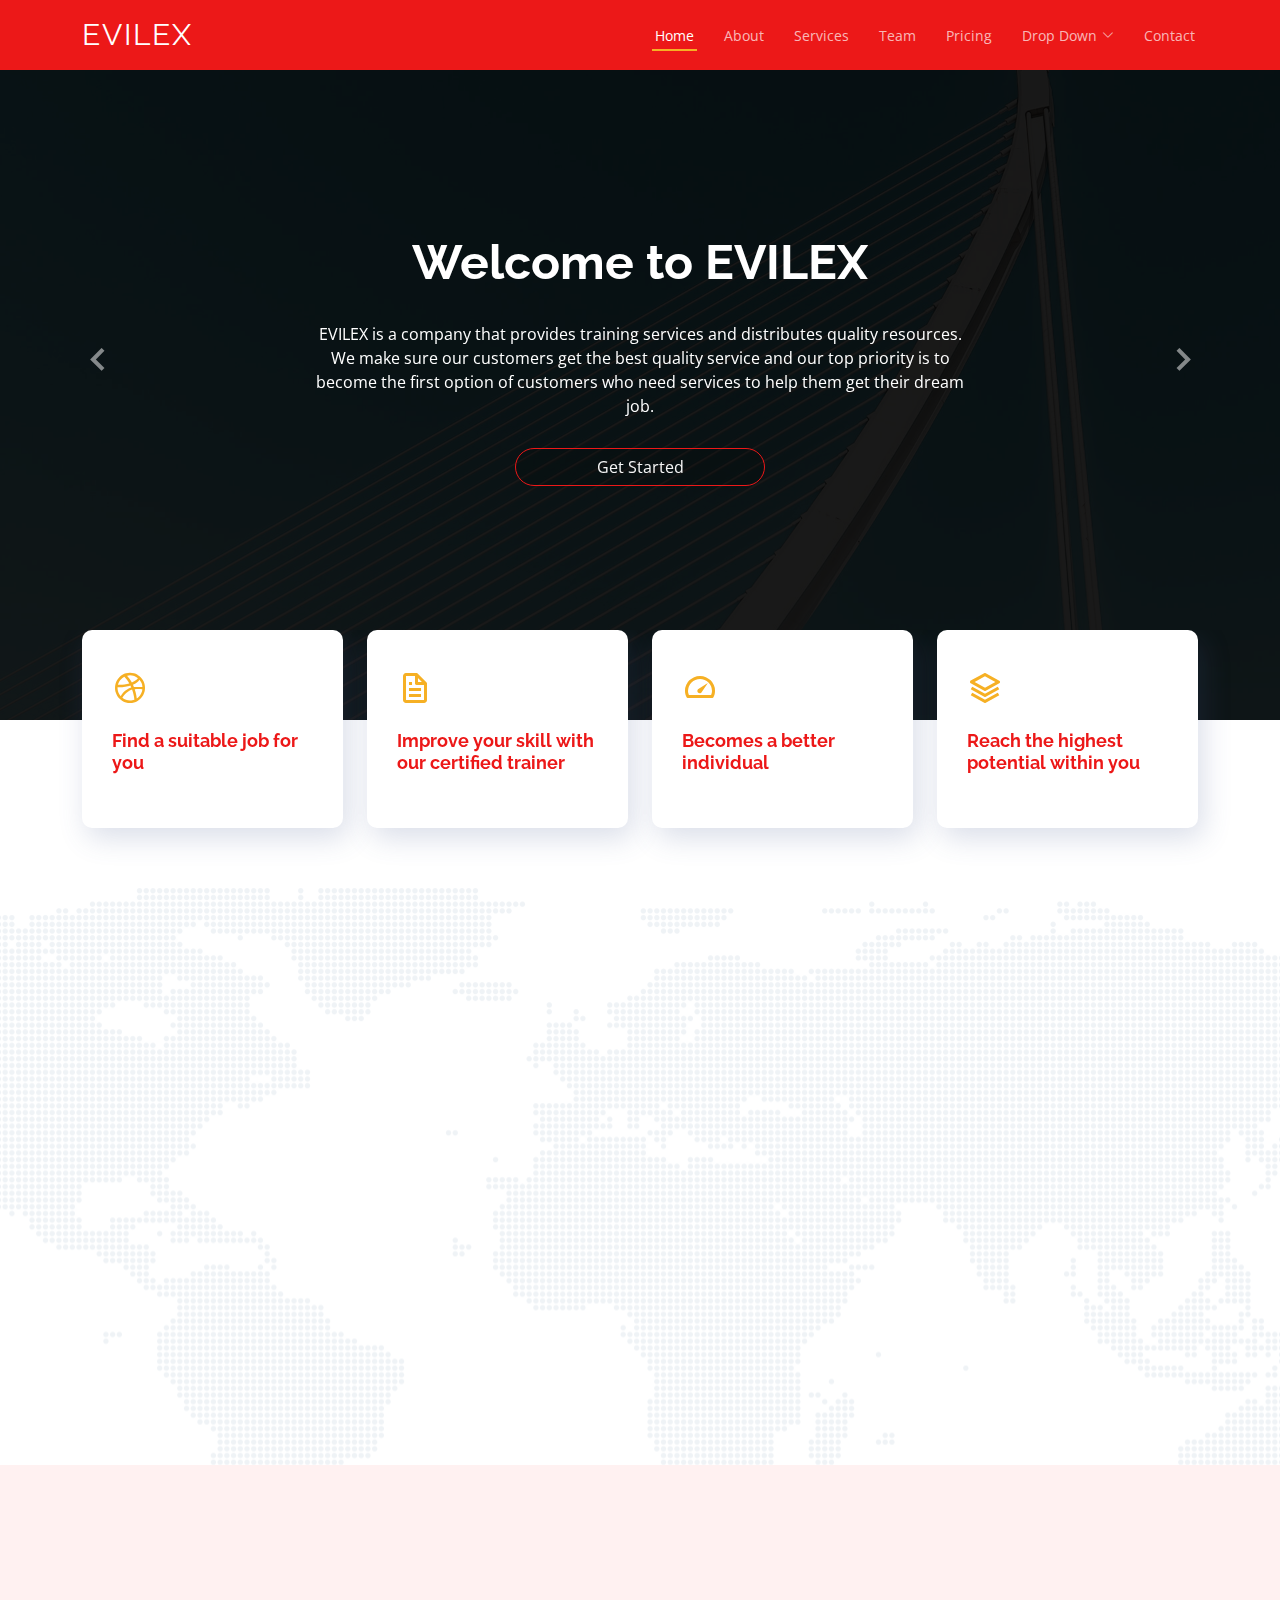
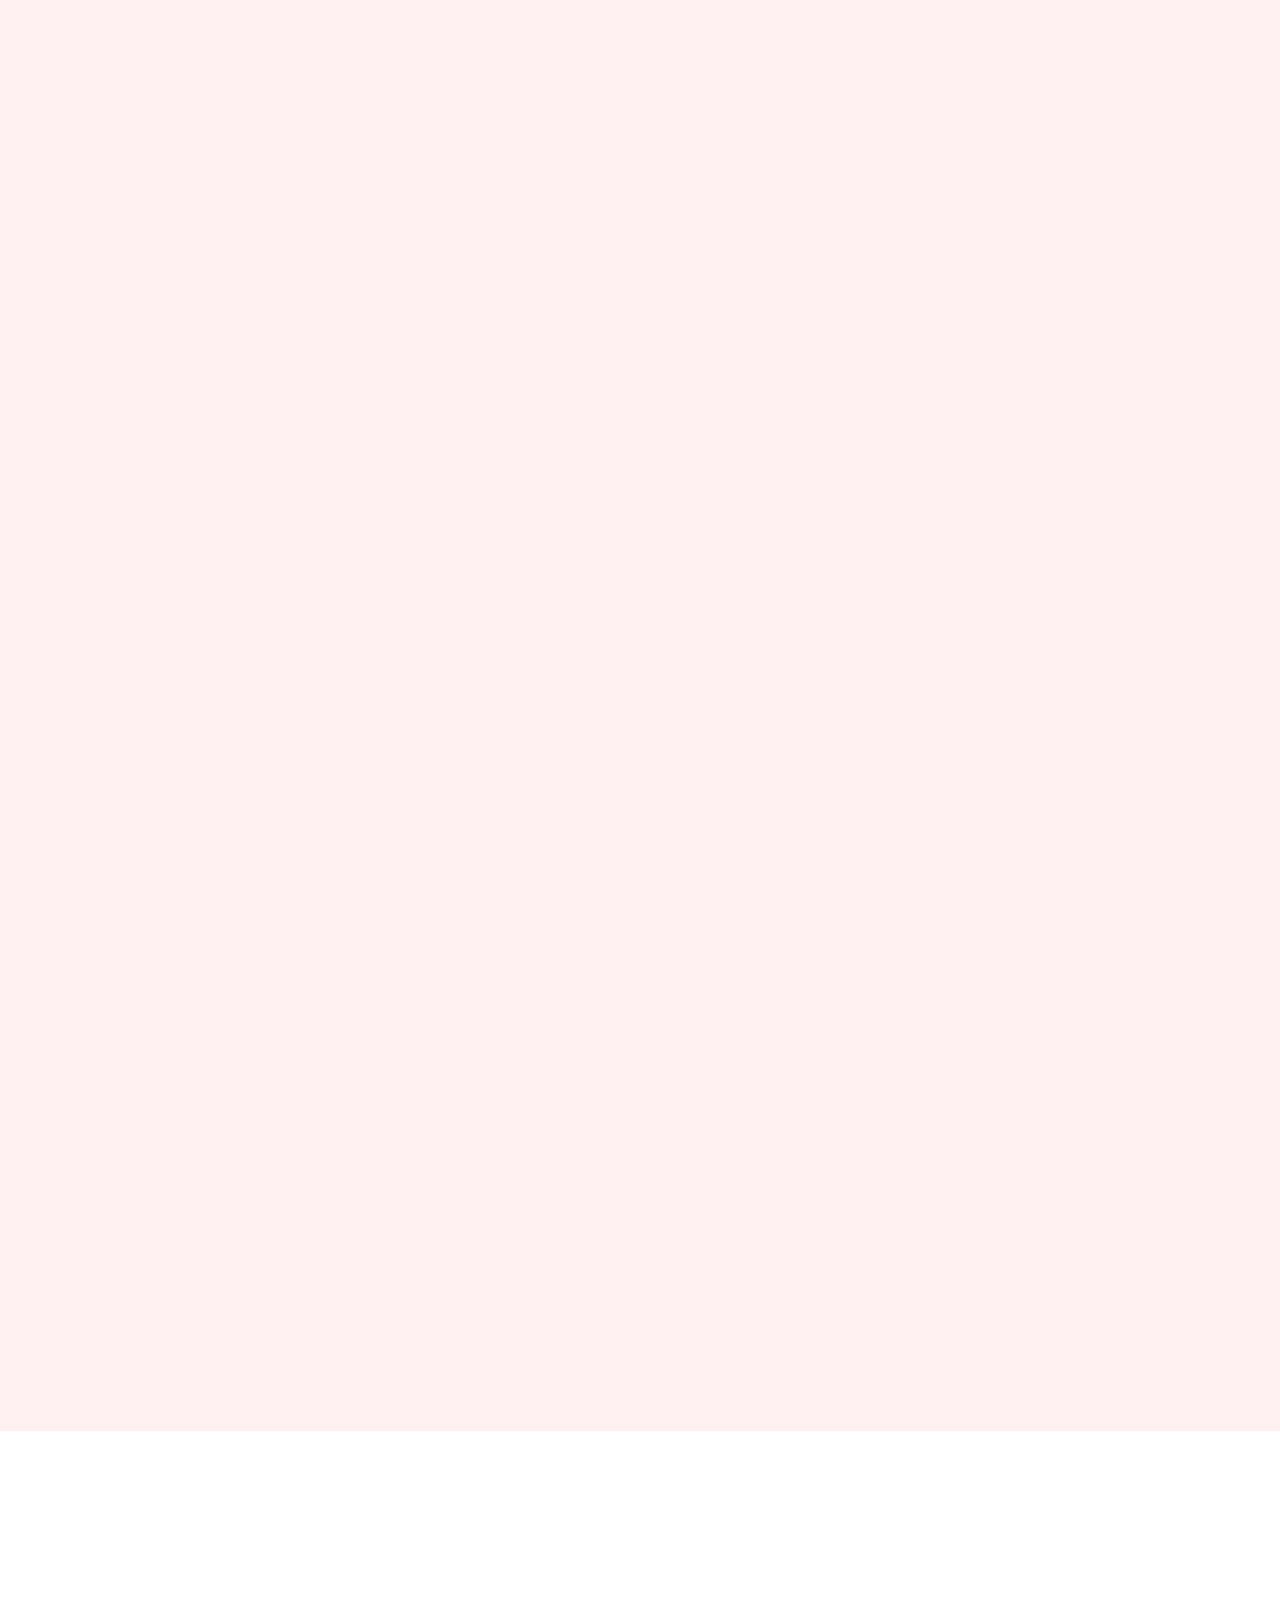
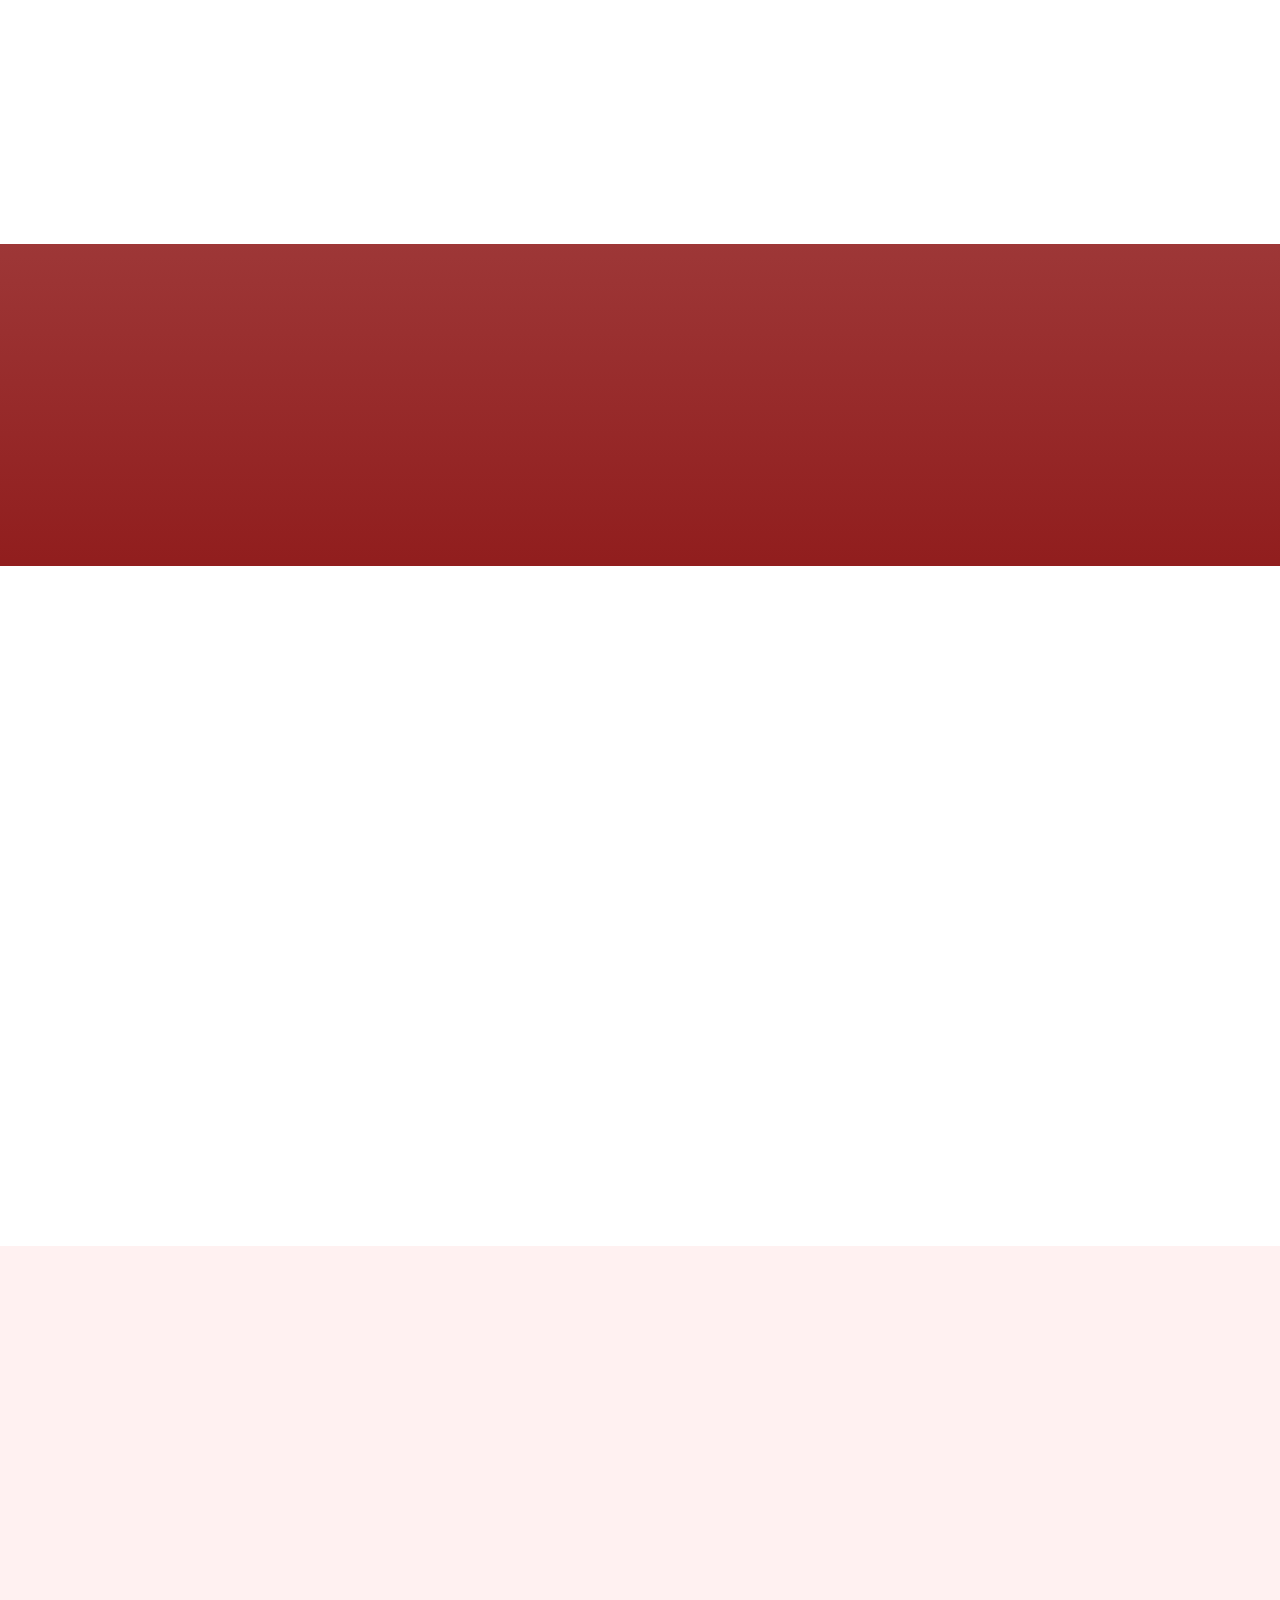
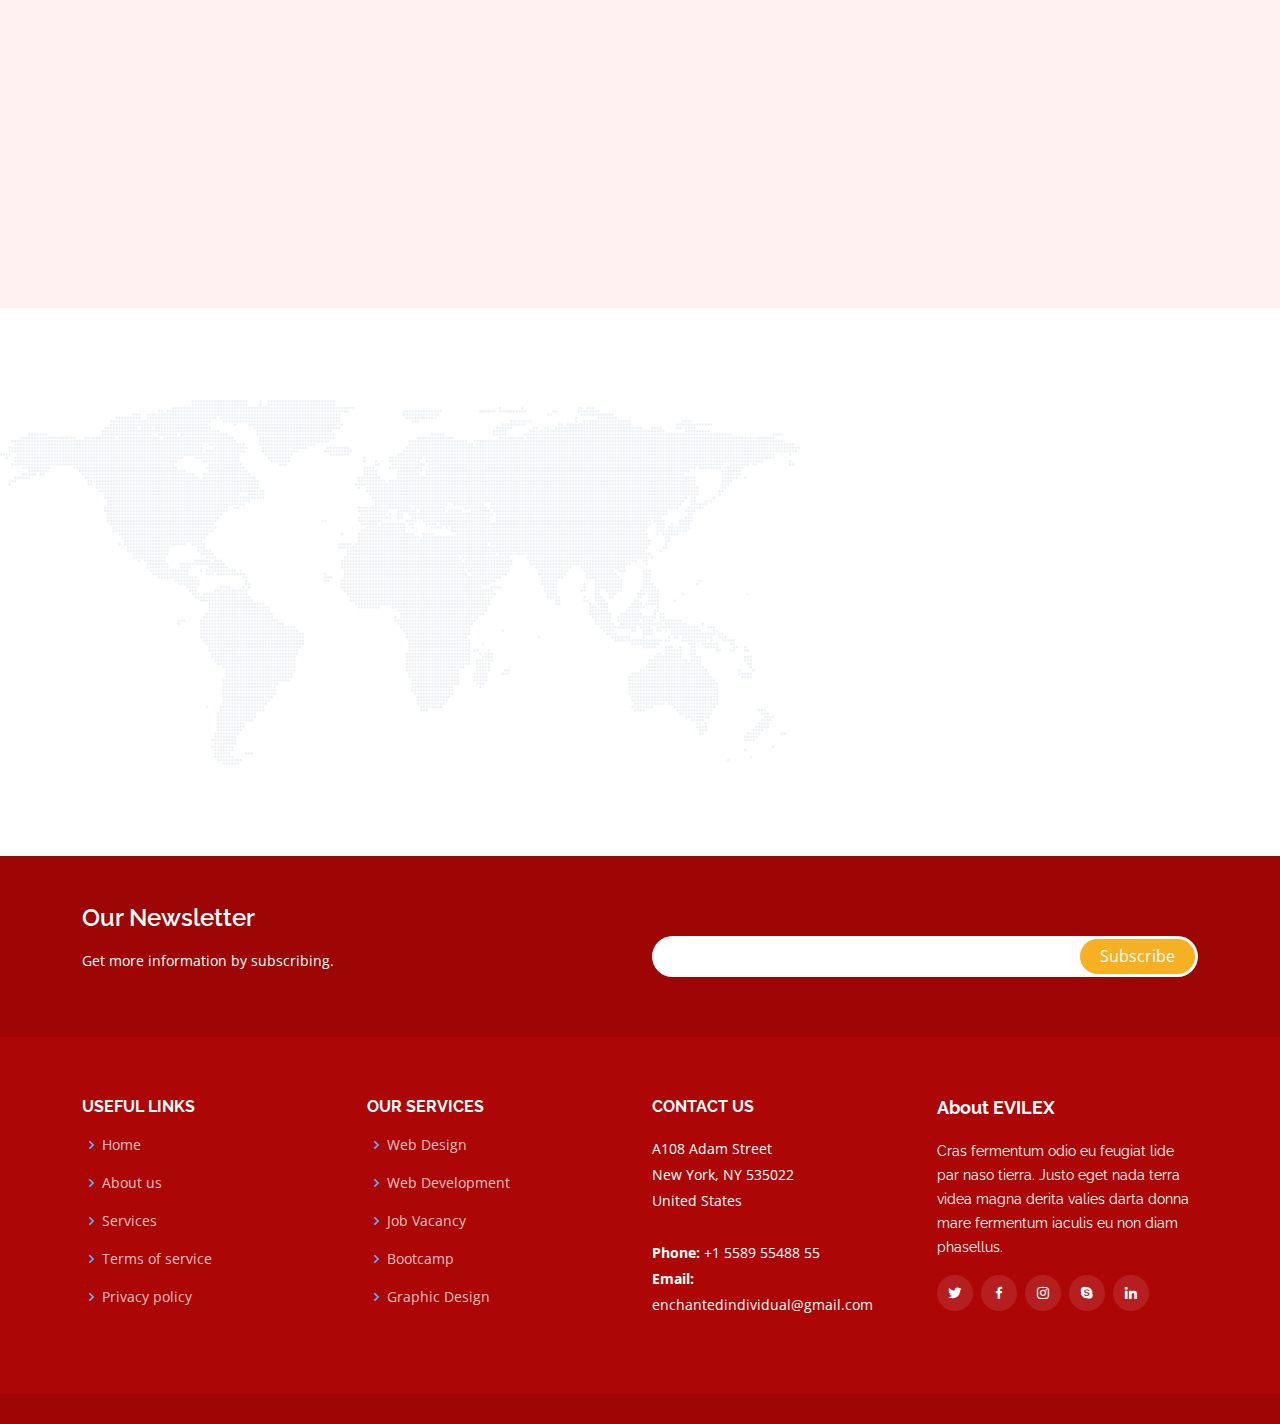
<file: index.html>
<!DOCTYPE html>
<html lang="en">

<head>
    <meta charset="utf-8">
    <meta content="width=device-width, initial-scale=1.0" name="viewport">

    <title>EVILEX - Better Future is Passionate With You </title>
    <meta content="" name="description">
    <meta content="" name="keywords">

    <!-- Favicons -->
    <link href="assets/img/favicon1.png" rel="icon">
    <link href="assets/img/favicon1.png" rel="apple-touch-icon">

    <!-- Google Fonts -->
    <link href="https://fonts.googleapis.com/css?family=Open+Sans:300,300i,400,400i,600,600i,700,700i|Raleway:300,300i,400,400i,500,500i,600,600i,700,700i|Poppins:300,300i,400,400i,500,500i,600,600i,700,700i" rel="stylesheet">

    <!-- Vendor CSS Files -->
    <link href="assets/vendor/animate.css/animate.min.css" rel="stylesheet">
    <link href="assets/vendor/aos/aos.css" rel="stylesheet">
    <link href="assets/vendor/bootstrap/css/bootstrap.min.css" rel="stylesheet">
    <link href="assets/vendor/bootstrap-icons/bootstrap-icons.css" rel="stylesheet">
    <link href="assets/vendor/boxicons/css/boxicons.min.css" rel="stylesheet">
    <link href="assets/vendor/glightbox/css/glightbox.min.css" rel="stylesheet">
    <link href="assets/vendor/remixicon/remixicon.css" rel="stylesheet">
    <link href="assets/vendor/swiper/swiper-bundle.min.css" rel="stylesheet">

    <!-- Template Main CSS File -->
    <link href="assets/css/style.css" rel="stylesheet">


</head>

<body>

    <!-- ======= Header ======= -->
    <header id="header" class="fixed-top d-flex align-items-center " style="background-color:#ec1818;">
        <div class="container d-flex align-items-center justify-content-between">

            <h1 class="logo"><a href="index.html">EVILEX</a></h1>
            <!-- Uncomment below if you prefer to use an image logo -->
            <!-- <a href=index.html" class="logo"><img src="assets/img/logo.png" alt="" class="img-fluid"></a> -->

            <nav id="navbar" class="navbar">
                <ul>
                    <li><a class="nav-link scrollto active" href="#hero">Home</a></li>
                    <li><a class="nav-link scrollto" href="#about">About</a></li>
                    <li><a class="nav-link scrollto" href="#services">Services</a></li>
                    <li><a class="nav-link scrollto" href="#team">Team</a></li>
                    <li><a class="nav-link scrollto" href="#pricing">Pricing</a></li>
                    <!--Drop down-->
                    <li class="dropdown"><a href="#"><span>Drop Down</span> <i class="bi bi-chevron-down"></i></a>
                        <ul>
                            <li><a href="#">Drop Down 1</a></li>
                            <li class="dropdown"><a href="#"><span>Deep Drop Down</span> <i class="bi bi-chevron-right"></i></a>
                                <ul>
                                    <li><a href="#">Deep Drop Down 1</a></li>
                                    <li><a href="#">Deep Drop Down 2</a></li>
                                    <li><a href="#">Deep Drop Down 3</a></li>
                                    <li><a href="#">Deep Drop Down 4</a></li>
                                    <li><a href="#">Deep Drop Down 5</a></li>
                                </ul>
                            </li>
                            <li><a href="#">Drop Down 2</a></li>
                            <li><a href="#">Drop Down 3</a></li>
                            <li><a href="#">Drop Down 4</a></li>
                        </ul>
                    </li>
                    <li><a class="nav-link scrollto" href="#contact">Contact</a></li>
                </ul>
                <i class="bi bi-list mobile-nav-toggle"></i>
            </nav>
            <!-- .navbar -->

        </div>
    </header>
    <!-- End Header -->

    <!-- ======= Hero Section ======= -->
    <section id="hero" class="d-flex justify-cntent-center align-items-center">
        <div id="heroCarousel" data-bs-interval="5000" class="container carousel carousel-fade" data-bs-ride="carousel">

            <!-- Slide 1 -->
            <div class="carousel-item active">
                <div class="carousel-container">
                    <h2 class="animate__animated animate__fadeInDown">Welcome to <span>EVILEX</span></h2>
                    <p class="animate__animated animate__fadeInUp">EVILEX is a company that provides training services and distributes quality resources. We make sure our customers get the best quality service and our top priority is to become the first option of customers who need services to help
                        them get their dream job.</p>
                    <a href="#about" class="gtbutton scrollto btn-warning btn animate__animated animate__fadeInDown ">Get Started</a>

                </div>
            </div>

            <!-- Slide 2 -->
            <div class="carousel-item">
                <div class="carousel-container">
                    <h2 class="animate__animated animate__fadeInDown">Our Services</h2>
                    <p class="animate__animated animate__fadeInUp">EVILEX offers multiple job training with certification and help customers to get jobs that fit their profile, also we help companies or job providers to get more qualified resources and fit the position they need.</p>

                </div>
            </div>

            <!-- Slide 3 -->
            <div class="carousel-item">
                <div class="carousel-container">
                    <h2 class="animate__animated animate__fadeInDown">Company Visions</h2>
                    <p class="animate__animated animate__fadeInUp">We make sure our customers get the best quality service and our top priority is to become the first option of customers who need services to help them get their dream job.</p>

                </div>
            </div>

            <a class="carousel-control-prev" href="#heroCarousel" role="button" data-bs-slide="prev">
                <span class="carousel-control-prev-icon bx bx-chevron-left" aria-hidden="true"></span>
            </a>

            <a class="carousel-control-next" href="#heroCarousel" role="button" data-bs-slide="next">
                <span class="carousel-control-next-icon bx bx-chevron-right" aria-hidden="true"></span>
            </a>

        </div>
    </section>
    <!-- End Hero -->

    <main id="main">

        <!-- ======= Icon Boxes Section ======= -->
        <section id="icon-boxes" class="icon-boxes">
            <div class="container">

                <div class="row">
                    <div class="col-md-6 col-lg-3 d-flex align-items-stretch mb-5 mb-lg-0" data-aos="fade-up">
                        <div class="icon-box">
                            <div class="icon"><i class="bx bxl-dribbble"></i></div>
                            <h4 class="title"><a href="">Find a suitable job for you</a></h4>
                            <!-- <img src="/EVILEX WEB/assets/img/sec/find.png" alt="find your job" width="250" height="250"> -->
                            <!-- <p class="description">Voluptatum deleniti atque corrupti quos dolores et quas molestias excepturi sint occaecati cupiditate non provident</p> -->
                        </div>
                    </div>

                    <div class="col-md-6 col-lg-3 d-flex align-items-stretch mb-5 mb-lg-0" data-aos="fade-up" data-aos-delay="100">
                        <div class="icon-box">
                            <div class="icon"><i class="bx bx-file"></i></div>
                            <h4 class="title"><a href="">Improve your skill with our certified trainer</a></h4>
                            <!-- <p class="description">Duis aute irure dolor in reprehenderit in voluptate velit esse cillum dolore eu fugiat nulla pariatur</p> -->
                        </div>
                    </div>

                    <div class="col-md-6 col-lg-3 d-flex align-items-stretch mb-5 mb-lg-0" data-aos="fade-up" data-aos-delay="200">
                        <div class="icon-box">
                            <div class="icon"><i class="bx bx-tachometer"></i></div>
                            <h4 class="title"><a href="">Becomes a better individual</a></h4>
                            <!-- <p class="description">Excepteur sint occaecat cupidatat non proident, sunt in culpa qui officia deserunt mollit anim id est laborum</p> -->
                        </div>
                    </div>

                    <div class="col-md-6 col-lg-3 d-flex align-items-stretch mb-5 mb-lg-0" data-aos="fade-up" data-aos-delay="300">
                        <div class="icon-box">
                            <div class="icon"><i class="bx bx-layer"></i></div>
                            <h4 class="title"><a href="">Reach the highest potential within you</a></h4>
                            <!-- <p class="description">At vero eos et accusamus et iusto odio dignissimos ducimus qui blanditiis praesentium voluptatum deleniti atque</p> -->
                        </div>
                    </div>

                </div>

            </div>
        </section>
        <!-- End Icon Boxes Section -->

        <!-- ======= About Us Section ======= -->
        <section id="about" class="about" style="color: black;">
            <div class="container" data-aos="fade-up">

                <div class="section-title">
                    <h2 class="title">About Us</h2>
                    <p>We are a company that provides training services and distributes quality resources. We make sure our customers get the best quality service and our top priority is to become the first option of customers who need services to help
                        them get their dream job.</p>
                </div>

                <div class="row content">
                    <div class="col-lg-6">
                        <p>
                            We are committed to continuously improving the value we provide to jobseekers and employers. To deliver on this, we continue to evolve our product and service offerings to better facilitate the matching of jobseekers to employers.
                        </p>
                        
                        <!-- <ul>
                            <li><i class="ri-check-double-line"></i> Ullamco laboris nisi ut aliquip ex ea commodo consequat</li>
                            <li><i class="ri-check-double-line"></i> Duis aute irure dolor in reprehenderit in voluptate velit</li>
                            <li><i class="ri-check-double-line"></i> Ullamco laboris nisi ut aliquip ex ea commodo consequat</li>
                        </ul> -->
                        <a href="#team" class="btn-learn-more">Learn More</a>
                    </div>
                    <div class="col-lg-6 pt-4 pt-lg-0">
                        <p>
                            With our understanding and insights on each market, as well our passion for technology, we provide jobseekers the best opportunities and deliver exceptional value to employers.
                        </p>   
                        
                    </div>
                </div>

            </div>
        </section>
        <!-- End About Us Section -->

        <!-- ======= Team Section ======= -->
        <section id="team" class="team section-bg">
            <div class="container" data-aos="fade-up">

                <div class="section-title">
                    <h2>Team</h2>
                    <p>We are a group of Six individual who works together to achieve our big dream of having a website that can help people to find a suitable job easily through our relationship with many companies around the world</p>
                </div>

                <div class="center col-lg-6" data-aos="fade-up" data-aos-delay="100">
                    <div class="member d-flex align-items-start">
                        <div class="pic"><img src="assets/img/team/rafi.png" class="img-fluid" alt=""></div>
                        <div class="member-info">
                            <h4>Muhammad Rafi Pratomo</h4>
                            <span>Chief Executive Officer & Project Leader</span>
                            <p>If opportunity doesn't knock, build a door.</p>
                            <!--Kata bijak lo-->
                            <div class="social">
                                <a href=""><i class="ri-twitter-fill"></i></a>
                                <a href=""><i class="ri-facebook-fill"></i></a>
                                <a href=""><i class="ri-instagram-fill"></i></a>
                                <a href=""> <i class="ri-linkedin-box-fill"></i> </a>
                            </div>
                        </div>
                    </div>
                </div>
                <div class="row">
                    
                    

                    <!-- <div class="col-lg-6 mt-4 mt-lg-0" data-aos="fade-up" data-aos-delay="200">
                        <div class="member d-flex align-items-start">
                            <div class="pic"><img src="assets/img/team/rafi.png" class="img-fluid" alt=""></div>
                            <div class="member-info">
                                <h4>Muhammad Rafi Pratomo</h4>
                                <span>Project Leader</span>
                                <p>If opportunity doesn't knock, build a door.</p>
                                
                                <div class="social">
                                    <a href=""><i class="ri-twitter-fill"></i></a>
                                    <a href=""><i class="ri-facebook-fill"></i></a>
                                    <a href=""><i class="ri-instagram-fill"></i></a>
                                    <a href=""> <i class="ri-linkedin-box-fill"></i> </a>
                                </div>
                            </div>
                        </div>
                    </div> -->

                    <div class="col-lg-6 mt-4" data-aos="fade-up" data-aos-delay="300">
                        <div class="member d-flex align-items-start">
                            <div class="pic"><img src="assets/img/team/alan.png" class="img-fluid" alt=""></div>
                            <div class="member-info">
                                <h4>Alan Kurniawan</h4>
                                <span>Marketing Division</span>
                                <p>We are what we repeatedly do.</p>
                            
                                <div class="social">
                                    <a href=""><i class="ri-twitter-fill"></i></a>
                                    <a href=""><i class="ri-facebook-fill"></i></a>
                                    <a href=""><i class="ri-instagram-fill"></i></a>
                                    <a href=""> <i class="ri-linkedin-box-fill"></i> </a>
                                </div>
                            </div>
                        </div>
                    </div>

                    <div class="col-lg-6 mt-4" data-aos="fade-up" data-aos-delay="400">
                        <div class="member d-flex align-items-start">
                            <div class="pic"><img src="assets/img/team/kevin.png" class="img-fluid" alt=""></div>
                            <div class="member-info">
                                <h4>Kevin Brema Tobing</h4>
                                <span>Marketing Division</span>
                                <p>The harder you work, the better you get.</p>
                            
                                <div class="social">
                                    <a href=""><i class="ri-twitter-fill"></i></a>
                                    <a href=""><i class="ri-facebook-fill"></i></a>
                                    <a href=""><i class="ri-instagram-fill"></i></a>
                                    <a href=""> <i class="ri-linkedin-box-fill"></i> </a>
                                </div>
                            </div>
                        </div>
                    </div>

                    <div class="col-lg-6 align-items-center" data-aos="fade-up" data-aos-delay="100">
                        <br>
                        <div class="member d-flex align-items-start">
                            <div class="pic"><img src="assets/img/team/arina.jpeg" class="img-fluid" alt=""></div>
                            <div class="member-info">
                                <h4>Arina Sabilahaq</h4>
                                <span>Development Team</span>
                                <p>Don't stop now though - there's always more to learn!</p>
                            
                                <div class="social">
                                    <a href=""><i class="ri-twitter-fill"></i></a>
                                    <a href=""><i class="ri-facebook-fill"></i></a>
                                    <a href="https://www.instagram.com/randy.isalive/"><i class="ri-instagram-fill"></i></a>
                                    <a href=""> <i class="ri-linkedin-box-fill"></i> </a>
                                </div>
                            </div>
                        </div>
                    </div>

                    <div class="col-lg-6 align-items-center" data-aos="fade-up" data-aos-delay="100">
                        <br>
                        <div class="member d-flex align-items-start">
                            <div class="pic"><img src="assets/img/team/rendy.jpg" class="img-fluid" alt=""></div>
                            <div class="member-info">
                                <h4>Rahmandi Fitra Madenda</h4>
                                <span>Development Team</span>
                                <p>Hard Work beat talents when talents fails to work hard</p>
                            
                                <div class="social">
                                    <a href=""><i class="ri-twitter-fill"></i></a>
                                    <a href=""><i class="ri-facebook-fill"></i></a>
                                    <a href=""><i class="ri-instagram-fill"></i></a>
                                    <a href=""> <i class="ri-linkedin-box-fill"></i> </a>
                                </div>
                            </div>
                        </div>
                    </div>

                </div>

            </div>
        </section>
        <!-- End Team Section -->

        <!-- ======= Clients Section ======= -->
        <section id="clients" class="clients" style="display: none;">
            <!--No Client lol-->
            <div class="container" data-aos="zoom-in">

                <div class="clients-slider swiper">
                    <div class="swiper-wrapper align-items-center">
                        <div class="swiper-slide"><img src="assets/img/clients/client-1.png" class="img-fluid" alt=""></div>
                        <div class="swiper-slide"><img src="assets/img/clients/client-2.png" class="img-fluid" alt=""></div>
                        <div class="swiper-slide"><img src="assets/img/clients/client-3.png" class="img-fluid" alt=""></div>
                        <div class="swiper-slide"><img src="assets/img/clients/client-4.png" class="img-fluid" alt=""></div>
                        <div class="swiper-slide"><img src="assets/img/clients/client-5.png" class="img-fluid" alt=""></div>
                        <div class="swiper-slide"><img src="assets/img/clients/client-6.png" class="img-fluid" alt=""></div>
                        <div class="swiper-slide"><img src="assets/img/clients/client-7.png" class="img-fluid" alt=""></div>
                        <div class="swiper-slide"><img src="assets/img/clients/client-8.png" class="img-fluid" alt=""></div>
                    </div>
                    <div class="swiper-pagination"></div>
                </div>

            </div>
        </section>
        <!-- End Clients Section -->

        <!-- ======= Why Us Section ======= -->
        <section id="why-us" class="why-us">
            <div class="container-fluid">
                <div class=" align-items-stretch position-relative video-box" style='background-image: url("assets/img/why-us.jpg");' data-aos="fade-right">
                        <a href="https://www.youtube.com/watch?v=LXb3EKWsInQ" class="glightbox play-btn mb-4"></a>
                </div>
                <!-- <div class="row">

                    <div class="col-lg-5 align-items-stretch position-relative video-box" style='background-image: url("assets/img/why-us.jpg");' data-aos="fade-right">
                        <a href="https://www.youtube.com/watch?v=LXb3EKWsInQ" class="glightbox play-btn mb-4"></a>
                    </div>

                    <div class="col-lg-7 d-flex flex-column justify-content-center align-items-stretch" data-aos="fade-left">

                        <div class="content">
                            <h3>Eum ipsam laborum deleniti <strong>velit pariatur architecto aut nihil</strong></h3>
                            <p>
                                Lorem ipsum dolor sit amet, consectetur adipiscing elit, sed do eiusmod tempor incididunt ut labore et dolore magna aliqua. Duis aute irure dolor in reprehenderit
                            </p>
                        </div>

                        <div class="accordion-list">
                            <ul>
                                <li data-aos="fade-up" data-aos-delay="100">
                                    <a data-bs-toggle="collapse" class="collapse" data-bs-target="#accordion-list-1"><span>01</span> Non consectetur a erat nam at lectus urna duis? <i class="bx bx-chevron-down icon-show"></i><i class="bx bx-chevron-up icon-close"></i></a>
                                    <div id="accordion-list-1" class="collapse show" data-bs-parent=".accordion-list">
                                        <p>
                                            Feugiat pretium nibh ipsum consequat. Tempus iaculis urna id volutpat lacus laoreet non curabitur gravida. Venenatis lectus magna fringilla urna porttitor rhoncus dolor purus non.
                                        </p>
                                    </div>
                                </li>

                                <li data-aos="fade-up" data-aos-delay="200">
                                    <a data-bs-toggle="collapse" data-bs-target="#accordion-list-2" class="collapsed"><span>02</span> Feugiat scelerisque varius morbi enim nunc? <i class="bx bx-chevron-down icon-show"></i><i class="bx bx-chevron-up icon-close"></i></a>
                                    <div id="accordion-list-2" class="collapse" data-bs-parent=".accordion-list">
                                        <p>
                                            Dolor sit amet consectetur adipiscing elit pellentesque habitant morbi. Id interdum velit laoreet id donec ultrices. Fringilla phasellus faucibus scelerisque eleifend donec pretium. Est pellentesque elit ullamcorper dignissim. Mauris ultrices eros in
                                            cursus turpis massa tincidunt dui.
                                        </p>
                                    </div>
                                </li>

                                <li data-aos="fade-up" data-aos-delay="300">
                                    <a data-bs-toggle="collapse" data-bs-target="#accordion-list-3" class="collapsed"><span>03</span> Dolor sit amet consectetur adipiscing elit? <i class="bx bx-chevron-down icon-show"></i><i class="bx bx-chevron-up icon-close"></i></a>
                                    <div id="accordion-list-3" class="collapse" data-bs-parent=".accordion-list">
                                        <p>
                                            Eleifend mi in nulla posuere sollicitudin aliquam ultrices sagittis orci. Faucibus pulvinar elementum integer enim. Sem nulla pharetra diam sit amet nisl suscipit. Rutrum tellus pellentesque eu tincidunt. Lectus urna duis convallis convallis tellus. Urna
                                            molestie at elementum eu facilisis sed odio morbi quis
                                        </p>
                                    </div>
                                </li>

                            </ul>
                        </div>

                    </div>

                </div> -->

            </div>
        </section>
        <!-- End Why Us Section -->

        <!-- ======= Services Section ======= -->
        <section id="services" class="services">
            <div class="container" data-aos="fade-up">

                <div class="section-title">
                    <h2>Services</h2>
                    <p>Whatever your college major or your work background, discover your career potential here through your work interests.</p>
                </div>

                <div class="row">
                    <div class="col-md-6 d-flex align-items-stretch" data-aos="fade-up" data-aos-delay="100">
                        <div class="icon-box">
                            <i class="bi bi-card-checklist"></i>
                            <h4><a href="#">JOB VACANCY</a></h4>
                            <p>Find your suitable job with us.</p>
                        </div>
                    </div>
                    <div class="col-md-6 d-flex align-items-stretch mt-4 mt-md-0" data-aos="fade-up" data-aos-delay="200">
                        <div class="icon-box">
                            <i class="bi bi-bar-chart"></i>
                            <h4><a href="/TrainingCamp.html">TRAINING CAMP</a></h4>
                            <p>Get the skills you want with us.</p>
                        </div>
                    </div>
                    <!-- <div class="col-md-6 d-flex align-items-stretch mt-4 mt-md-0" data-aos="fade-up" data-aos-delay="300">
                        <div class="icon-box">
                            <i class="bi bi-binoculars"></i>
                            <h4><a href="#">Sed ut perspiciatis</a></h4>
                            <p>Duis aute irure dolor in reprehenderit in voluptate velit esse cillum dolore eu fugiat nulla pariatur</p>
                        </div>
                    </div>
                    <div class="col-md-6 d-flex align-items-stretch mt-4 mt-md-0" data-aos="fade-up" data-aos-delay="400">
                        <div class="icon-box">
                            <i class="bi bi-brightness-high"></i>
                            <h4><a href="#">Nemo Enim</a></h4>
                            <p>Excepteur sint occaecat cupidatat non proident, sunt in culpa qui officia deserunt mollit anim id est laborum</p>
                        </div>
                    </div>
                    <div class="col-md-6 d-flex align-items-stretch mt-4 mt-md-0" data-aos="fade-up" data-aos-delay="500">
                        <div class="icon-box">
                            <i class="bi bi-calendar4-week"></i>
                            <h4><a href="#">Magni Dolore</a></h4>
                            <p>At vero eos et accusamus et iusto odio dignissimos ducimus qui blanditiis praesentium voluptatum deleniti atque</p>
                        </div>
                    </div>
                    <div class="col-md-6 d-flex align-items-stretch mt-4 mt-md-0" data-aos="fade-up" data-aos-delay="600">
                        <div class="icon-box">
                            <i class="bi bi-briefcase"></i>
                            <h4><a href="#">Eiusmod Tempor</a></h4>
                            <p>Et harum quidem rerum facilis est et expedita distinctio. Nam libero tempore, cum soluta nobis est eligendi</p>
                        </div>
                    </div> -->
                </div>

            </div>
        </section>
        <!-- End Services Section -->

        <!-- ======= Cta Section ======= -->
        <section id="cta" class="cta">
            <div class="container">

                <div class="row" data-aos="zoom-in">
                    <div class="col-lg-9 text-center text-lg-start">
                        <h3>Let's Join With Us</h3>
                        <p> For having a better future.</p>
                    </div>
                    <div class="col-lg-3 cta-btn-container text-center">
                        <a class="cta-btn align-middle" href="#pricing">Join</a>
                    </div>
                </div>

            </div>
        </section>
        <!-- End Cta Section -->

        <!-- ======= Portfoio Section ======= -->
        <section id="portfolio" class="portfoio" style="display: none;">
            <!-- Ini gw hidden soalnya w pikir kita ga ada portofolionya AKA hasil kerja wkwkwkw-->
            <div class="container" data-aos="fade-up">

                <div class="section-title">
                    <h2>Portfolio</h2>
                    <p>Magnam dolores commodi suscipit. Necessitatibus eius consequatur ex aliquid fuga eum quidem. Sit sint consectetur velit. Quisquam quos quisquam cupiditate. Et nemo qui impedit suscipit alias ea. Quia fugiat sit in iste officiis commodi
                        quidem hic quas.</p>
                </div>

                <div class="row">
                    <div class="col-lg-12 d-flex justify-content-center">
                        <ul id="portfolio-flters">
                            <li data-filter="*" class="filter-active">All</li>
                            <li data-filter=".filter-app">App</li>
                            <li data-filter=".filter-card">Card</li>
                            <li data-filter=".filter-web">Web</li>
                        </ul>
                    </div>
                </div>

                <div class="row portfolio-container">

                    <div class="col-lg-4 col-md-6 portfolio-item filter-app">
                        <img src="assets/img/portfolio/portfolio-1.jpg" class="img-fluid" alt="">
                        <div class="portfolio-info">
                            <h4>App 1</h4>
                            <p>App</p>
                            <a href="assets/img/portfolio/portfolio-1.jpg" data-gallery="portfolioGallery" class="portfolio-lightbox preview-link" title="App 1"><i class="bx bx-plus"></i></a>
                            <a href="portfolio-details.html" class="details-link" title="More Details"><i class="bx bx-link"></i></a>
                        </div>
                    </div>

                    <div class="col-lg-4 col-md-6 portfolio-item filter-web">
                        <img src="assets/img/portfolio/portfolio-2.jpg" class="img-fluid" alt="">
                        <div class="portfolio-info">
                            <h4>Web 3</h4>
                            <p>Web</p>
                            <a href="assets/img/portfolio/portfolio-2.jpg" data-gallery="portfolioGallery" class="portfolio-lightbox preview-link" title="Web 3"><i class="bx bx-plus"></i></a>
                            <a href="portfolio-details.html" class="details-link" title="More Details"><i class="bx bx-link"></i></a>
                        </div>
                    </div>

                    <div class="col-lg-4 col-md-6 portfolio-item filter-app">
                        <img src="assets/img/portfolio/portfolio-3.jpg" class="img-fluid" alt="">
                        <div class="portfolio-info">
                            <h4>App 2</h4>
                            <p>App</p>
                            <a href="assets/img/portfolio/portfolio-3.jpg" data-gallery="portfolioGallery" class="portfolio-lightbox preview-link" title="App 2"><i class="bx bx-plus"></i></a>
                            <a href="portfolio-details.html" class="details-link" title="More Details"><i class="bx bx-link"></i></a>
                        </div>
                    </div>

                    <div class="col-lg-4 col-md-6 portfolio-item filter-card">
                        <img src="assets/img/portfolio/portfolio-4.jpg" class="img-fluid" alt="">
                        <div class="portfolio-info">
                            <h4>Card 2</h4>
                            <p>Card</p>
                            <a href="assets/img/portfolio/portfolio-4.jpg" data-gallery="portfolioGallery" class="portfolio-lightbox preview-link" title="Card 2"><i class="bx bx-plus"></i></a>
                            <a href="portfolio-details.html" class="details-link" title="More Details"><i class="bx bx-link"></i></a>
                        </div>
                    </div>

                    <div class="col-lg-4 col-md-6 portfolio-item filter-web">
                        <img src="assets/img/portfolio/portfolio-5.jpg" class="img-fluid" alt="">
                        <div class="portfolio-info">
                            <h4>Web 2</h4>
                            <p>Web</p>
                            <a href="assets/img/portfolio/portfolio-5.jpg" data-gallery="portfolioGallery" class="portfolio-lightbox preview-link" title="Web 2"><i class="bx bx-plus"></i></a>
                            <a href="portfolio-details.html" class="details-link" title="More Details"><i class="bx bx-link"></i></a>
                        </div>
                    </div>

                    <div class="col-lg-4 col-md-6 portfolio-item filter-app">
                        <img src="assets/img/portfolio/portfolio-6.jpg" class="img-fluid" alt="">
                        <div class="portfolio-info">
                            <h4>App 3</h4>
                            <p>App</p>
                            <a href="assets/img/portfolio/portfolio-6.jpg" data-gallery="portfolioGallery" class="portfolio-lightbox preview-link" title="App 3"><i class="bx bx-plus"></i></a>
                            <a href="portfolio-details.html" class="details-link" title="More Details"><i class="bx bx-link"></i></a>
                        </div>
                    </div>

                    <div class="col-lg-4 col-md-6 portfolio-item filter-card">
                        <img src="assets/img/portfolio/portfolio-7.jpg" class="img-fluid" alt="">
                        <div class="portfolio-info">
                            <h4>Card 1</h4>
                            <p>Card</p>
                            <a href="assets/img/portfolio/portfolio-7.jpg" data-gallery="portfolioGallery" class="portfolio-lightbox preview-link" title="Card 1"><i class="bx bx-plus"></i></a>
                            <a href="portfolio-details.html" class="details-link" title="More Details"><i class="bx bx-link"></i></a>
                        </div>
                    </div>

                    <div class="col-lg-4 col-md-6 portfolio-item filter-card">
                        <img src="assets/img/portfolio/portfolio-8.jpg" class="img-fluid" alt="">
                        <div class="portfolio-info">
                            <h4>Card 3</h4>
                            <p>Card</p>
                            <a href="assets/img/portfolio/portfolio-8.jpg" data-gallery="portfolioGallery" class="portfolio-lightbox preview-link" title="Card 3"><i class="bx bx-plus"></i></a>
                            <a href="portfolio-details.html" class="details-link" title="More Details"><i class="bx bx-link"></i></a>
                        </div>
                    </div>

                    <div class="col-lg-4 col-md-6 portfolio-item filter-web">
                        <img src="assets/img/portfolio/portfolio-9.jpg" class="img-fluid" alt="">
                        <div class="portfolio-info">
                            <h4>Web 3</h4>
                            <p>Web</p>
                            <a href="assets/img/portfolio/portfolio-9.jpg" data-gallery="portfolioGallery" class="portfolio-lightbox preview-link" title="Web 3"><i class="bx bx-plus"></i></a>
                            <a href="portfolio-details.html" class="details-link" title="More Details"><i class="bx bx-link"></i></a>
                        </div>
                    </div>

                </div>

            </div>
        </section>
        <!-- End Portfoio Section -->


        <!-- ======= Pricing Section ======= -->
        <section id="pricing" class="pricing">
            <div class="container" data-aos="fade-up">

                <div class="section-title">
                    <h2>Pricing</h2>
                    <p>Magnam dolores commodi suscipit. Necessitatibus eius consequatur ex aliquid fuga eum quidem. Sit sint consectetur velit. Quisquam quos quisquam cupiditate. Et nemo qui impedit suscipit alias ea. Quia fugiat sit in iste officiis commodi
                        quidem hic quas.</p>
                </div>

                <div class="row">

                    <div class="col-lg-3 col-md-6" data-aos="fade-up" data-aos-delay="100">
                        <div class="box">
                            <h3>Free</h3>
                            <h4><sup>$</sup>0<span> / month</span></h4> 
                            <!-- <h4><sup>FREE</sup></h4> -->
                            <ul>
                                <li>Aida dere</li>
                                <li>Nec feugiat nisl</li>
                                <li>Nulla at volutpat dola</li>
                                <li class="na">Pharetra massa</li>
                                <li class="na">Massa ultricies mi</li>
                            </ul>
                            <div class="btn-wrap">
                                <a href="#" class="btn-buy">Buy Now</a>
                            </div>
                        </div>
                    </div>

                    <div class="col-lg-3 col-md-6 mt-4 mt-md-0" data-aos="fade-up" data-aos-delay="200">
                        <div class="box featured">
                            <h3>Business</h3>
                            <h4><sup>$</sup>19<span> / month</span></h4>
                            <ul>
                                <li>Aida dere</li>
                                <li>Nec feugiat nisl</li>
                                <li>Nulla at volutpat dola</li>
                                <li>Pharetra massa</li>
                                <li class="na">Massa ultricies mi</li>
                            </ul>
                            <div class="btn-wrap">
                                <a href="#" class="btn-buy">Buy Now</a>
                            </div>
                        </div>
                    </div>

                    <div class="col-lg-3 col-md-6 mt-4 mt-lg-0" data-aos="fade-up" data-aos-delay="300">
                        <div class="box">
                            <h3>Developer</h3>
                            <h4><sup>$</sup>29<span> / month</span></h4>
                            <ul>
                                <li>Aida dere</li>
                                <li>Nec feugiat nisl</li>
                                <li>Nulla at volutpat dola</li>
                                <li>Pharetra massa</li>
                                <li>Massa ultricies mi</li>
                            </ul>
                            <div class="btn-wrap">
                                <a href="#" class="btn-buy">Buy Now</a>
                            </div>
                        </div>
                    </div>

                    <div class="col-lg-3 col-md-6 mt-4 mt-lg-0" data-aos="fade-up" data-aos-delay="400">
                        <div class="box">
                            <span class="advanced">Advanced</span>
                            <h3>Ultimate</h3>
                            <h4><sup>$</sup>49<span> / month</span></h4>
                            <ul>
                                <li>Aida dere</li>
                                <li>Nec feugiat nisl</li>
                                <li>Nulla at volutpat dola</li>
                                <li>Pharetra massa</li>
                                <li>Massa ultricies mi</li>
                            </ul>
                            <div class="btn-wrap">
                                <a href="#" class="btn-buy">Buy Now</a>
                            </div>
                        </div>
                    </div>

                </div>

            </div>
        </section>
        <!-- End Pricing Section -->

        <!-- ======= Frequently Asked Questions Section ======= -->
        <section id="faq" class="faq section-bg">
            <div class="container" data-aos="fade-up">

                <div class="section-title">
                    <h2>Frequently Asked Questions</h2>
                </div>

                <div class="faq-list">
                    <ul>
                        <li data-aos="fade-up" data-aos="fade-up" data-aos-delay="100">
                            <i class="bx bx-help-circle icon-help"></i> <a data-bs-toggle="collapse" class="collapse" data-bs-target="#faq-list-1">Non consectetur a erat nam at lectus urna duis? <i class="bx bx-chevron-down icon-show"></i><i class="bx bx-chevron-up icon-close"></i></a>
                            <div id="faq-list-1" class="collapse show" data-bs-parent=".faq-list">
                                <p>
                                    Feugiat pretium nibh ipsum consequat. Tempus iaculis urna id volutpat lacus laoreet non curabitur gravida. Venenatis lectus magna fringilla urna porttitor rhoncus dolor purus non.
                                </p>
                            </div>
                        </li>

                        <li data-aos="fade-up" data-aos-delay="200">
                            <i class="bx bx-help-circle icon-help"></i> <a data-bs-toggle="collapse" data-bs-target="#faq-list-2" class="collapsed">Feugiat scelerisque varius morbi enim nunc? <i class="bx bx-chevron-down icon-show"></i><i class="bx bx-chevron-up icon-close"></i></a>
                            <div id="faq-list-2" class="collapse" data-bs-parent=".faq-list">
                                <p>
                                    Dolor sit amet consectetur adipiscing elit pellentesque habitant morbi. Id interdum velit laoreet id donec ultrices. Fringilla phasellus faucibus scelerisque eleifend donec pretium. Est pellentesque elit ullamcorper dignissim. Mauris ultrices eros in
                                    cursus turpis massa tincidunt dui.
                                </p>
                            </div>
                        </li>

                        <li data-aos="fade-up" data-aos-delay="300">
                            <i class="bx bx-help-circle icon-help"></i> <a data-bs-toggle="collapse" data-bs-target="#faq-list-3" class="collapsed">Dolor sit amet consectetur adipiscing elit? <i class="bx bx-chevron-down icon-show"></i><i class="bx bx-chevron-up icon-close"></i></a>
                            <div id="faq-list-3" class="collapse" data-bs-parent=".faq-list">
                                <p>
                                    Eleifend mi in nulla posuere sollicitudin aliquam ultrices sagittis orci. Faucibus pulvinar elementum integer enim. Sem nulla pharetra diam sit amet nisl suscipit. Rutrum tellus pellentesque eu tincidunt. Lectus urna duis convallis convallis tellus. Urna
                                    molestie at elementum eu facilisis sed odio morbi quis
                                </p>
                            </div>
                        </li>

                        <li data-aos="fade-up" data-aos-delay="400">
                            <i class="bx bx-help-circle icon-help"></i> <a data-bs-toggle="collapse" data-bs-target="#faq-list-4" class="collapsed">Tempus quam pellentesque nec nam aliquam sem et tortor consequat? <i class="bx bx-chevron-down icon-show"></i><i class="bx bx-chevron-up icon-close"></i></a>
                            <div id="faq-list-4" class="collapse" data-bs-parent=".faq-list">
                                <p>
                                    Molestie a iaculis at erat pellentesque adipiscing commodo. Dignissim suspendisse in est ante in. Nunc vel risus commodo viverra maecenas accumsan. Sit amet nisl suscipit adipiscing bibendum est. Purus gravida quis blandit turpis cursus in.
                                </p>
                            </div>
                        </li>

                        <li data-aos="fade-up" data-aos-delay="500">
                            <i class="bx bx-help-circle icon-help"></i> <a data-bs-toggle="collapse" data-bs-target="#faq-list-5" class="collapsed">Tortor vitae purus faucibus ornare. Varius vel pharetra vel turpis nunc eget lorem dolor? <i class="bx bx-chevron-down icon-show"></i><i class="bx bx-chevron-up icon-close"></i></a>
                            <div id="faq-list-5" class="collapse" data-bs-parent=".faq-list">
                                <p>
                                    Laoreet sit amet cursus sit amet dictum sit amet justo. Mauris vitae ultricies leo integer malesuada nunc vel. Tincidunt eget nullam non nisi est sit amet. Turpis nunc eget lorem dolor sed. Ut venenatis tellus in metus vulputate eu scelerisque.
                                </p>
                            </div>
                        </li>

                    </ul>
                </div>

            </div>
        </section>
        <!-- End Frequently Asked Questions Section -->

        <!-- ======= Contact Section ======= -->
        <section id="contact" class="contact">
            <div class="container" data-aos="fade-up">

                <div class="section-title">
                    <h2>Contact Us</h2>
                </div>

                <div class="row mt-1 d-flex justify-content-end" data-aos="fade-right" data-aos-delay="100">

                    <div class="col-lg-5">
                        <div class="info">
                            <div class="address">
                                <i class="bi bi-geo-alt"></i>
                                <h4>Location:</h4>
                                <p>A108 Adam Street, New York, NY 535022</p>
                            </div>

                            <div class="email">
                                <i class="bi bi-envelope"></i>
                                <h4>Email:</h4>
                                <p>enchantedindividual@gmail.com
                                </p>
                            </div>

                            <div class="phone">
                                <i class="bi bi-phone"></i>
                                <h4>Call:</h4>
                                <p>+1 5589 55488 55s</p>
                            </div>

                        </div>

                    </div>

                    <div class="col-lg-6 mt-5 mt-lg-0" data-aos="fade-left" data-aos-delay="100">

                        <form action="forms/contact.php" method="post" role="form" class="php-email-form">
                            <div class="row">
                                <div class="col-md-6 form-group">
                                    <input type="text" name="name" class="form-control" id="name" placeholder="Your Name" required>
                                </div>
                                <div class="col-md-6 form-group mt-3 mt-md-0">
                                    <input type="email" class="form-control" name="email" id="email" placeholder="Your Email" required>
                                </div>
                            </div>
                            <div class="form-group mt-3">
                                <input type="text" class="form-control" name="subject" id="subject" placeholder="Subject" required>
                            </div>
                            <div class="form-group mt-3">
                                <textarea class="form-control" name="message" rows="5" placeholder="Message" required></textarea>
                            </div>
                            <div class="my-3">
                                <div class="loading">Loading</div>
                                <div class="error-message"></div>
                                <div class="sent-message">Your message has been sent. Thank you!</div>
                            </div>
                            <div class="text-center"><button type="submit">Send Message</button></div>
                        </form>

                    </div>

                </div>

            </div>
        </section>
        <!-- End Contact Section -->

    </main>
    <!-- End #main -->

    <!-- ======= Footer ======= -->
    <footer id="footer">

        <div class="footer-newsletter">
            <div class="container">
                <div class="row">
                    <div class="col-lg-6">
                        <h4>Our Newsletter</h4>
                        <p>Get more information by subscribing.</p>
                    </div>
                    <div class="col-lg-6">
                        <form action="" method="post">
                            <input type="email" name="email"><input type="submit" value="Subscribe">
                        </form>
                    </div>
                </div>
            </div>
        </div>

        <div class="footer-top">
            <div class="container">
                <div class="row">

                    <div class="col-lg-3 col-md-6 footer-links">
                        <h4>Useful Links</h4>
                        <ul>
                            <li><i class="bx bx-chevron-right"></i> <a href="#">Home</a></li>
                            <li><i class="bx bx-chevron-right"></i> <a href="#">About us</a></li>
                            <li><i class="bx bx-chevron-right"></i> <a href="#">Services</a></li>
                            <li><i class="bx bx-chevron-right"></i> <a href="#">Terms of service</a></li>
                            <li><i class="bx bx-chevron-right"></i> <a href="#">Privacy policy</a></li>
                        </ul>
                    </div>

                    <div class="col-lg-3 col-md-6 footer-links">
                        <h4>Our Services</h4>
                        <ul>
                            <li><i class="bx bx-chevron-right"></i> <a href="#">Web Design</a></li>
                            <li><i class="bx bx-chevron-right"></i> <a href="#">Web Development</a></li>
                            <li><i class="bx bx-chevron-right"></i> <a href="#">Job Vacancy</a></li>
                            <li><i class="bx bx-chevron-right"></i> <a href="#">Bootcamp</a></li>
                            <li><i class="bx bx-chevron-right"></i> <a href="#">Graphic Design</a></li>
                        </ul>
                    </div>

                    <div class="col-lg-3 col-md-6 footer-contact">
                        <h4>Contact Us</h4>
                        <p>
                            A108 Adam Street <br> New York, NY 535022<br> United States <br><br>
                            <strong>Phone:</strong> +1 5589 55488 55<br>
                            <strong>Email:</strong> enchantedindividual@gmail.com<br>
                        </p>

                    </div>

                    <div class="col-lg-3 col-md-6 footer-info">
                        <h3>About EVILEX</h3>
                        <p>Cras fermentum odio eu feugiat lide par naso tierra. Justo eget nada terra videa magna derita valies darta donna mare fermentum iaculis eu non diam phasellus.</p>
                        <div class="social-links mt-3">
                            <a href="#" class="twitter"><i class="bx bxl-twitter"></i></a>
                            <a href="#" class="facebook"><i class="bx bxl-facebook"></i></a>
                            <a href="#" class="instagram"><i class="bx bxl-instagram"></i></a>
                            <a href="#" class="google-plus"><i class="bx bxl-skype"></i></a>
                            <a href="#" class="linkedin"><i class="bx bxl-linkedin"></i></a>
                        </div>
                    </div>

                </div>
            </div>
        </div>

        <div class="container" style="display: none;">
            <div class="copyright">
                &copy; Copyright <strong><span>Anyar</span></strong>. All Rights Reserved
            </div>
            <div class="credits">
                <!-- All the links in the footer should remain intact. -->
                <!-- You can delete the links only if you purchased the pro version. -->
                <!-- Licensing information: https://bootstrapmade.com/license/ -->
                <!-- Purchase the pro version with working PHP/AJAX contact form: https://bootstrapmade.com/anyar-free-multipurpose-one-page-bootstrap-theme/ -->
                Designed by <a href="https://bootstrapmade.com/">BootstrapMade</a>
            </div>
        </div>
    </footer>
    <!-- End Footer -->

    <div id="preloader"></div>
    <a href="#" class="back-to-top d-flex align-items-center justify-content-center"><i class="bi bi-arrow-up-short"></i></a>

    <!-- Vendor JS Files -->
    <script src="assets/vendor/aos/aos.js"></script>
    <script src="assets/vendor/bootstrap/js/bootstrap.bundle.min.js"></script>
    <script src="assets/vendor/glightbox/js/glightbox.min.js"></script>
    <script src="assets/vendor/isotope-layout/isotope.pkgd.min.js"></script>
    <script src="assets/vendor/swiper/swiper-bundle.min.js"></script>
    <script src="assets/vendor/php-email-form/validate.js"></script>

    <!-- Template Main JS File -->
    <script src="assets/js/main.js"></script>

</body>

</html>
</file>
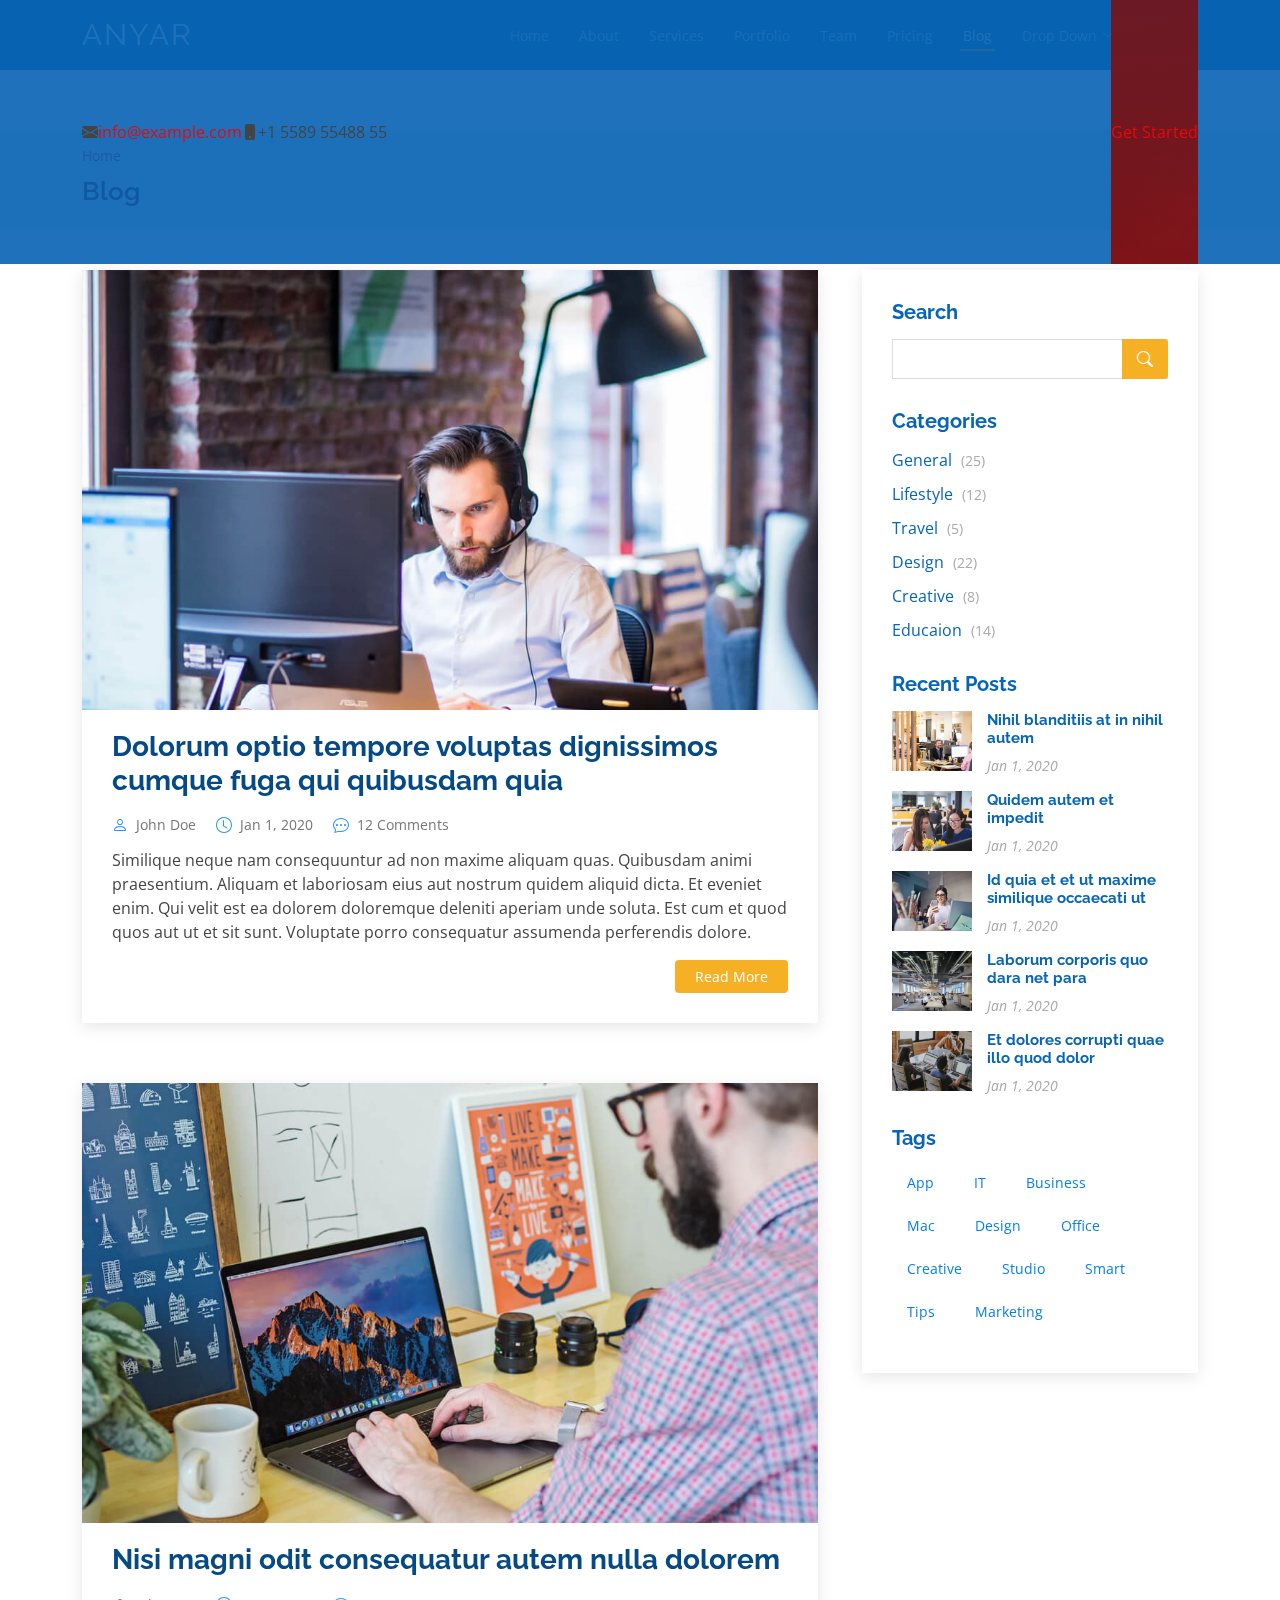
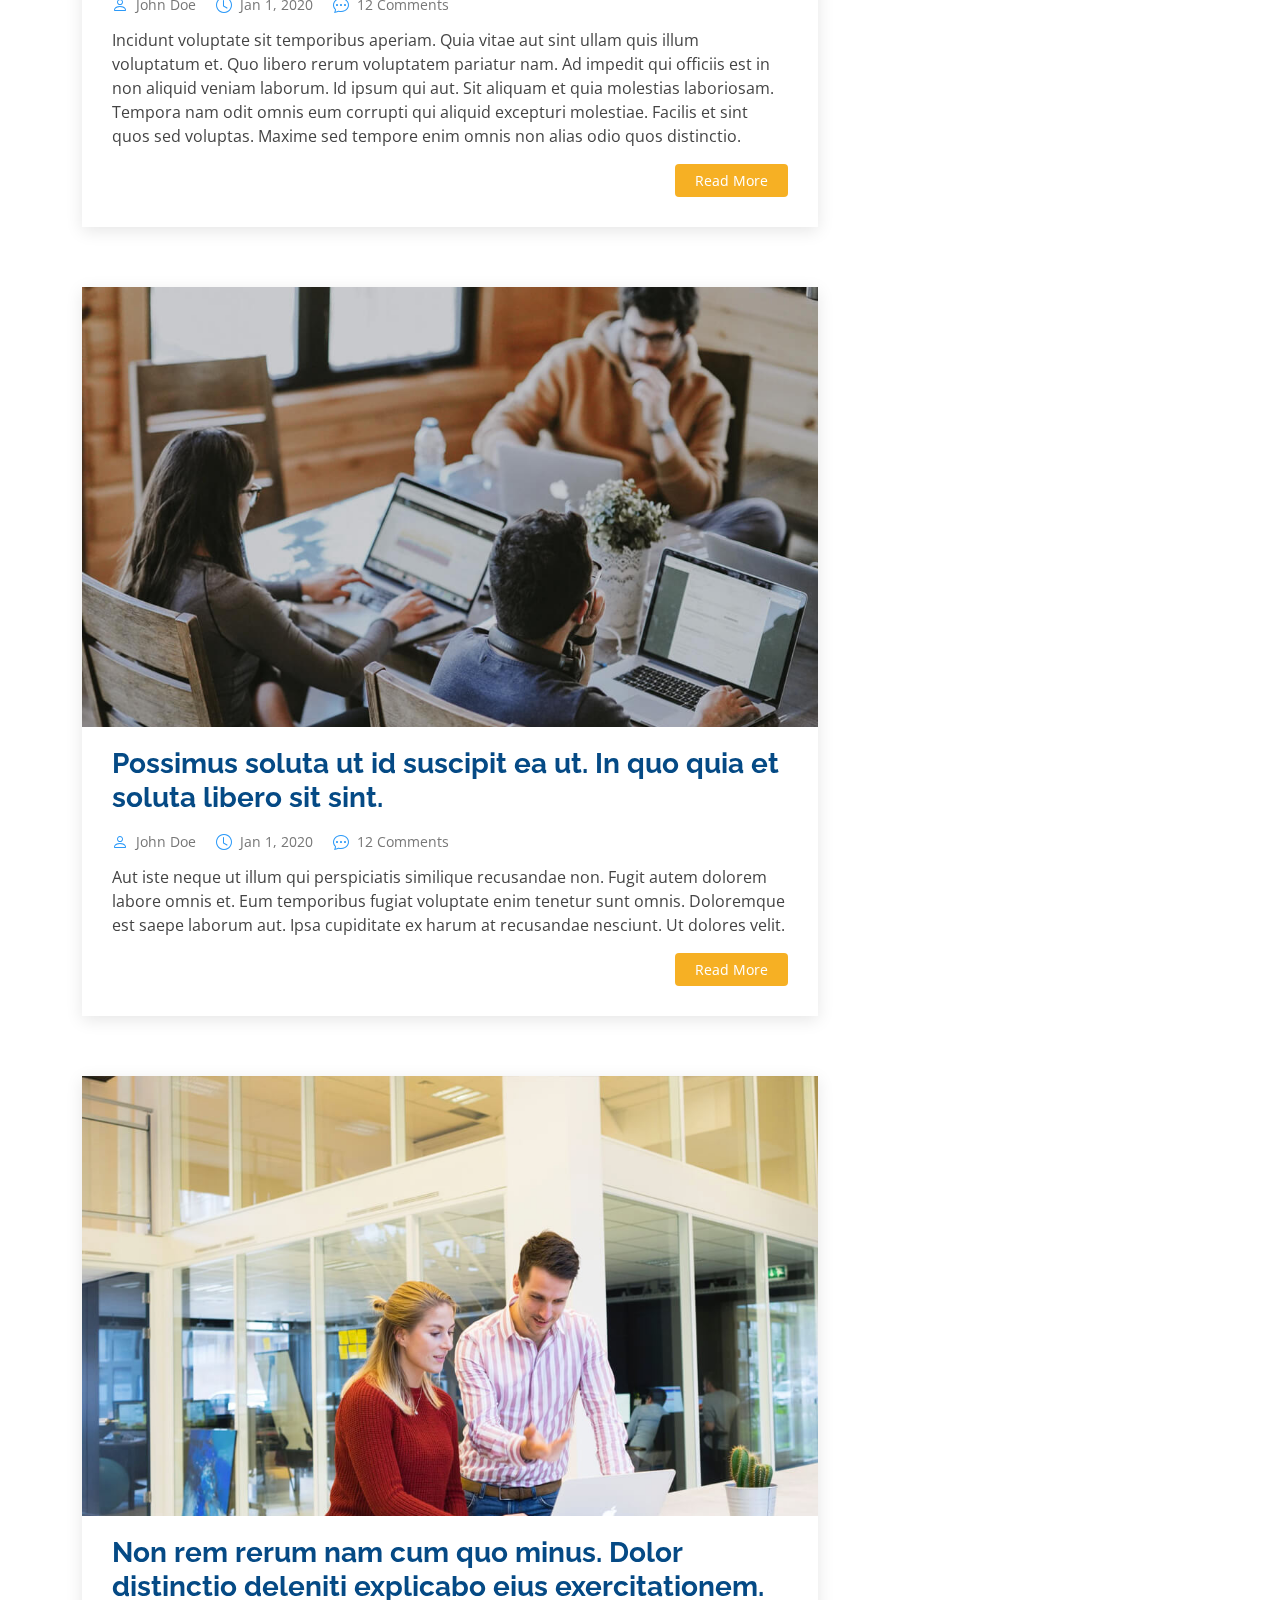
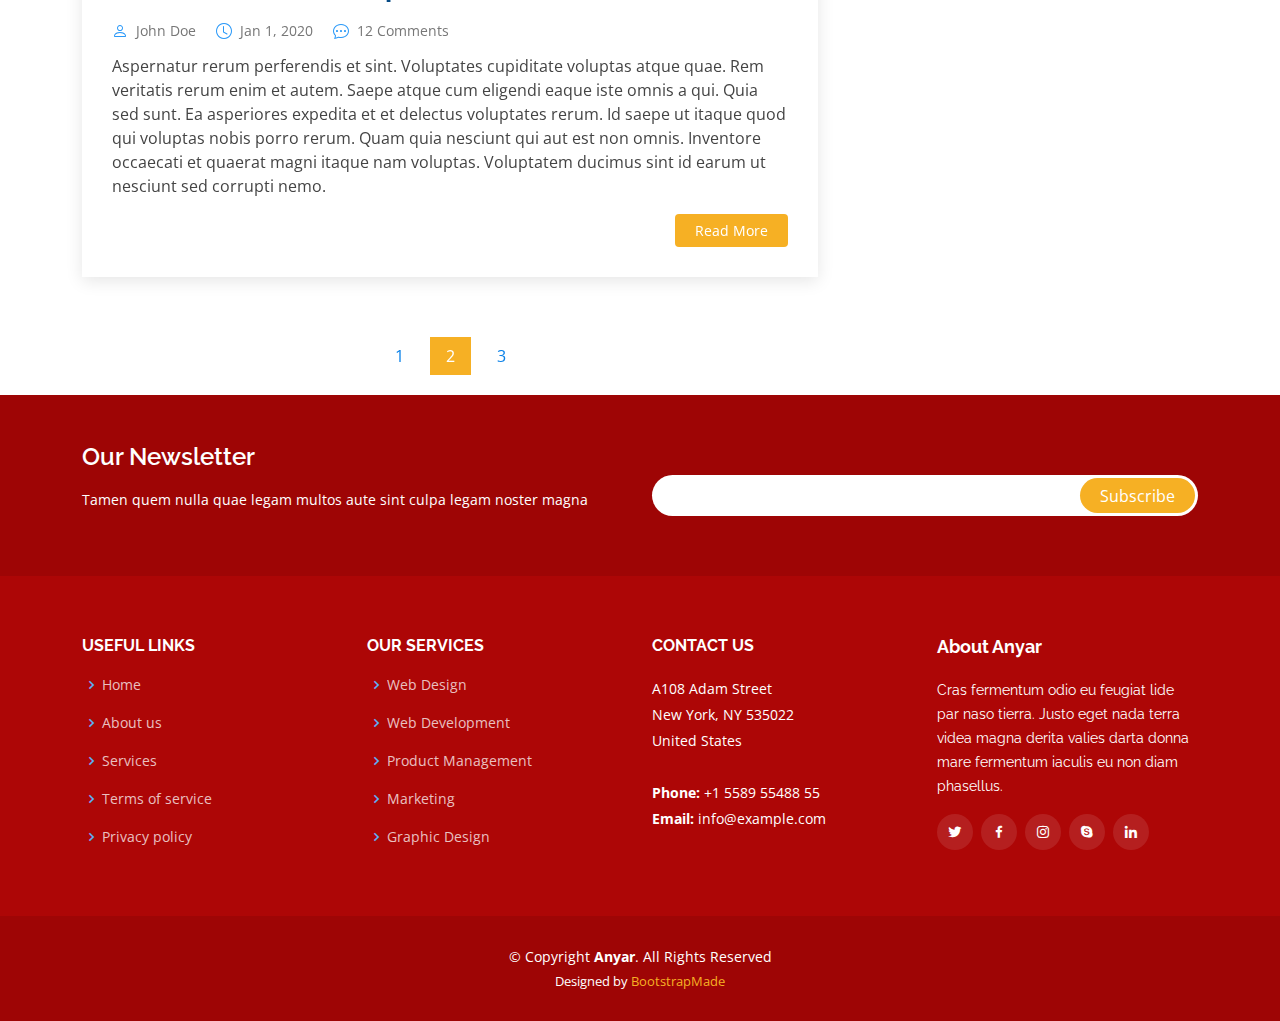
<file: blog.html>
<!DOCTYPE html>
<html lang="en">

<head>
  <meta charset="utf-8">
  <meta content="width=device-width, initial-scale=1.0" name="viewport">

  <title>Blog - Anyar Bootstrap Template</title>
  <meta content="" name="description">
  <meta content="" name="keywords">

  <!-- Favicons -->
  <link href="assets/img/favicon.png" rel="icon">
  <link href="assets/img/apple-touch-icon.png" rel="apple-touch-icon">

  <!-- Google Fonts -->
  <link href="https://fonts.googleapis.com/css?family=Open+Sans:300,300i,400,400i,600,600i,700,700i|Raleway:300,300i,400,400i,500,500i,600,600i,700,700i|Poppins:300,300i,400,400i,500,500i,600,600i,700,700i" rel="stylesheet">

  <!-- Vendor CSS Files -->
  <link href="assets/vendor/animate.css/animate.min.css" rel="stylesheet">
  <link href="assets/vendor/aos/aos.css" rel="stylesheet">
  <link href="assets/vendor/bootstrap/css/bootstrap.min.css" rel="stylesheet">
  <link href="assets/vendor/bootstrap-icons/bootstrap-icons.css" rel="stylesheet">
  <link href="assets/vendor/boxicons/css/boxicons.min.css" rel="stylesheet">
  <link href="assets/vendor/glightbox/css/glightbox.min.css" rel="stylesheet">
  <link href="assets/vendor/remixicon/remixicon.css" rel="stylesheet">
  <link href="assets/vendor/swiper/swiper-bundle.min.css" rel="stylesheet">

  <!-- Template Main CSS File -->
  <link href="assets/css/style.css" rel="stylesheet">

  <!-- =======================================================
  * Template Name: Anyar - v4.7.1
  * Template URL: https://bootstrapmade.com/anyar-free-multipurpose-one-page-bootstrap-theme/
  * Author: BootstrapMade.com
  * License: https://bootstrapmade.com/license/
  ======================================================== -->
</head>

<body>

  <!-- ======= Top Bar ======= -->
  <div id="topbar" class="fixed-top d-flex align-items-center topbar-inner-pages">
    <div class="container d-flex align-items-center justify-content-center justify-content-md-between">
      <div class="contact-info d-flex align-items-center">
        <i class="bi bi-envelope-fill"></i><a href="mailto:contact@example.com">info@example.com</a>
        <i class="bi bi-phone-fill phone-icon"></i> +1 5589 55488 55
      </div>
      <div class="cta d-none d-md-block">
        <a href="#about" class="scrollto">Get Started</a>
      </div>
    </div>
  </div>

  <!-- ======= Header ======= -->
  <header id="header" class="fixed-top d-flex align-items-center header-inner-pages">
    <div class="container d-flex align-items-center justify-content-between">

      <h1 class="logo"><a href="index.html">Anyar</a></h1>
      <!-- Uncomment below if you prefer to use an image logo -->
      <!-- <a href=index.html" class="logo"><img src="assets/img/logo.png" alt="" class="img-fluid"></a>-->

      <nav id="navbar" class="navbar">
        <ul>
          <li><a class="nav-link scrollto " href="#hero">Home</a></li>
          <li><a class="nav-link scrollto" href="#about">About</a></li>
          <li><a class="nav-link scrollto" href="#services">Services</a></li>
          <li><a class="nav-link scrollto " href="#portfolio">Portfolio</a></li>
          <li><a class="nav-link scrollto" href="#team">Team</a></li>
          <li><a class="nav-link scrollto" href="#pricing">Pricing</a></li>
          <li><a class="active" href="blog.html">Blog</a></li>
          <li class="dropdown"><a href="#"><span>Drop Down</span> <i class="bi bi-chevron-down"></i></a>
            <ul>
              <li><a href="#">Drop Down 1</a></li>
              <li class="dropdown"><a href="#"><span>Deep Drop Down</span> <i class="bi bi-chevron-right"></i></a>
                <ul>
                  <li><a href="#">Deep Drop Down 1</a></li>
                  <li><a href="#">Deep Drop Down 2</a></li>
                  <li><a href="#">Deep Drop Down 3</a></li>
                  <li><a href="#">Deep Drop Down 4</a></li>
                  <li><a href="#">Deep Drop Down 5</a></li>
                </ul>
              </li>
              <li><a href="#">Drop Down 2</a></li>
              <li><a href="#">Drop Down 3</a></li>
              <li><a href="#">Drop Down 4</a></li>
            </ul>
          </li>
          <li><a class="nav-link scrollto" href="#contact">Contact</a></li>
        </ul>
        <i class="bi bi-list mobile-nav-toggle"></i>
      </nav><!-- .navbar -->

    </div>
  </header><!-- End Header -->

  <main id="main">

    <!-- ======= Breadcrumbs ======= -->
    <section id="breadcrumbs" class="breadcrumbs">
      <div class="container">

        <ol>
          <li><a href="index.html">Home</a></li>
        </ol>
        <h2>Blog</h2>

      </div>
    </section><!-- End Breadcrumbs -->

    <!-- ======= Blog Section ======= -->
    <section id="blog" class="blog">
      <div class="container" data-aos="fade-up">

        <div class="row">

          <div class="col-lg-8 entries">

            <article class="entry">

              <div class="entry-img">
                <img src="assets/img/blog/blog-1.jpg" alt="" class="img-fluid">
              </div>

              <h2 class="entry-title">
                <a href="blog-single.html">Dolorum optio tempore voluptas dignissimos cumque fuga qui quibusdam quia</a>
              </h2>

              <div class="entry-meta">
                <ul>
                  <li class="d-flex align-items-center"><i class="bi bi-person"></i> <a href="blog-single.html">John Doe</a></li>
                  <li class="d-flex align-items-center"><i class="bi bi-clock"></i> <a href="blog-single.html"><time datetime="2020-01-01">Jan 1, 2020</time></a></li>
                  <li class="d-flex align-items-center"><i class="bi bi-chat-dots"></i> <a href="blog-single.html">12 Comments</a></li>
                </ul>
              </div>

              <div class="entry-content">
                <p>
                  Similique neque nam consequuntur ad non maxime aliquam quas. Quibusdam animi praesentium. Aliquam et laboriosam eius aut nostrum quidem aliquid dicta.
                  Et eveniet enim. Qui velit est ea dolorem doloremque deleniti aperiam unde soluta. Est cum et quod quos aut ut et sit sunt. Voluptate porro consequatur assumenda perferendis dolore.
                </p>
                <div class="read-more">
                  <a href="blog-single.html">Read More</a>
                </div>
              </div>

            </article><!-- End blog entry -->

            <article class="entry">

              <div class="entry-img">
                <img src="assets/img/blog/blog-2.jpg" alt="" class="img-fluid">
              </div>

              <h2 class="entry-title">
                <a href="blog-single.html">Nisi magni odit consequatur autem nulla dolorem</a>
              </h2>

              <div class="entry-meta">
                <ul>
                  <li class="d-flex align-items-center"><i class="bi bi-person"></i> <a href="blog-single.html">John Doe</a></li>
                  <li class="d-flex align-items-center"><i class="bi bi-clock"></i> <a href="blog-single.html"><time datetime="2020-01-01">Jan 1, 2020</time></a></li>
                  <li class="d-flex align-items-center"><i class="bi bi-chat-dots"></i> <a href="blog-single.html">12 Comments</a></li>
                </ul>
              </div>

              <div class="entry-content">
                <p>
                  Incidunt voluptate sit temporibus aperiam. Quia vitae aut sint ullam quis illum voluptatum et. Quo libero rerum voluptatem pariatur nam.
                  Ad impedit qui officiis est in non aliquid veniam laborum. Id ipsum qui aut. Sit aliquam et quia molestias laboriosam. Tempora nam odit omnis eum corrupti qui aliquid excepturi molestiae. Facilis et sint quos sed voluptas. Maxime sed tempore enim omnis non alias odio quos distinctio.
                </p>
                <div class="read-more">
                  <a href="blog-single.html">Read More</a>
                </div>
              </div>

            </article><!-- End blog entry -->

            <article class="entry">

              <div class="entry-img">
                <img src="assets/img/blog/blog-3.jpg" alt="" class="img-fluid">
              </div>

              <h2 class="entry-title">
                <a href="blog-single.html">Possimus soluta ut id suscipit ea ut. In quo quia et soluta libero sit sint.</a>
              </h2>

              <div class="entry-meta">
                <ul>
                  <li class="d-flex align-items-center"><i class="bi bi-person"></i> <a href="blog-single.html">John Doe</a></li>
                  <li class="d-flex align-items-center"><i class="bi bi-clock"></i> <a href="blog-single.html"><time datetime="2020-01-01">Jan 1, 2020</time></a></li>
                  <li class="d-flex align-items-center"><i class="bi bi-chat-dots"></i> <a href="blog-single.html">12 Comments</a></li>
                </ul>
              </div>

              <div class="entry-content">
                <p>
                  Aut iste neque ut illum qui perspiciatis similique recusandae non. Fugit autem dolorem labore omnis et. Eum temporibus fugiat voluptate enim tenetur sunt omnis.
                  Doloremque est saepe laborum aut. Ipsa cupiditate ex harum at recusandae nesciunt. Ut dolores velit.
                </p>
                <div class="read-more">
                  <a href="blog-single.html">Read More</a>
                </div>
              </div>

            </article><!-- End blog entry -->

            <article class="entry">

              <div class="entry-img">
                <img src="assets/img/blog/blog-4.jpg" alt="" class="img-fluid">
              </div>

              <h2 class="entry-title">
                <a href="blog-single.html">Non rem rerum nam cum quo minus. Dolor distinctio deleniti explicabo eius exercitationem.</a>
              </h2>

              <div class="entry-meta">
                <ul>
                  <li class="d-flex align-items-center"><i class="bi bi-person"></i> <a href="blog-single.html">John Doe</a></li>
                  <li class="d-flex align-items-center"><i class="bi bi-clock"></i> <a href="blog-single.html"><time datetime="2020-01-01">Jan 1, 2020</time></a></li>
                  <li class="d-flex align-items-center"><i class="bi bi-chat-dots"></i> <a href="blog-single.html">12 Comments</a></li>
                </ul>
              </div>

              <div class="entry-content">
                <p>
                  Aspernatur rerum perferendis et sint. Voluptates cupiditate voluptas atque quae. Rem veritatis rerum enim et autem. Saepe atque cum eligendi eaque iste omnis a qui.
                  Quia sed sunt. Ea asperiores expedita et et delectus voluptates rerum. Id saepe ut itaque quod qui voluptas nobis porro rerum. Quam quia nesciunt qui aut est non omnis. Inventore occaecati et quaerat magni itaque nam voluptas. Voluptatem ducimus sint id earum ut nesciunt sed corrupti nemo.
                </p>
                <div class="read-more">
                  <a href="blog-single.html">Read More</a>
                </div>
              </div>

            </article><!-- End blog entry -->

            <div class="blog-pagination">
              <ul class="justify-content-center">
                <li><a href="#">1</a></li>
                <li class="active"><a href="#">2</a></li>
                <li><a href="#">3</a></li>
              </ul>
            </div>

          </div><!-- End blog entries list -->

          <div class="col-lg-4">

            <div class="sidebar">

              <h3 class="sidebar-title">Search</h3>
              <div class="sidebar-item search-form">
                <form action="">
                  <input type="text">
                  <button type="submit"><i class="bi bi-search"></i></button>
                </form>
              </div><!-- End sidebar search formn-->

              <h3 class="sidebar-title">Categories</h3>
              <div class="sidebar-item categories">
                <ul>
                  <li><a href="#">General <span>(25)</span></a></li>
                  <li><a href="#">Lifestyle <span>(12)</span></a></li>
                  <li><a href="#">Travel <span>(5)</span></a></li>
                  <li><a href="#">Design <span>(22)</span></a></li>
                  <li><a href="#">Creative <span>(8)</span></a></li>
                  <li><a href="#">Educaion <span>(14)</span></a></li>
                </ul>
              </div><!-- End sidebar categories-->

              <h3 class="sidebar-title">Recent Posts</h3>
              <div class="sidebar-item recent-posts">
                <div class="post-item clearfix">
                  <img src="assets/img/blog/blog-recent-1.jpg" alt="">
                  <h4><a href="blog-single.html">Nihil blanditiis at in nihil autem</a></h4>
                  <time datetime="2020-01-01">Jan 1, 2020</time>
                </div>

                <div class="post-item clearfix">
                  <img src="assets/img/blog/blog-recent-2.jpg" alt="">
                  <h4><a href="blog-single.html">Quidem autem et impedit</a></h4>
                  <time datetime="2020-01-01">Jan 1, 2020</time>
                </div>

                <div class="post-item clearfix">
                  <img src="assets/img/blog/blog-recent-3.jpg" alt="">
                  <h4><a href="blog-single.html">Id quia et et ut maxime similique occaecati ut</a></h4>
                  <time datetime="2020-01-01">Jan 1, 2020</time>
                </div>

                <div class="post-item clearfix">
                  <img src="assets/img/blog/blog-recent-4.jpg" alt="">
                  <h4><a href="blog-single.html">Laborum corporis quo dara net para</a></h4>
                  <time datetime="2020-01-01">Jan 1, 2020</time>
                </div>

                <div class="post-item clearfix">
                  <img src="assets/img/blog/blog-recent-5.jpg" alt="">
                  <h4><a href="blog-single.html">Et dolores corrupti quae illo quod dolor</a></h4>
                  <time datetime="2020-01-01">Jan 1, 2020</time>
                </div>

              </div><!-- End sidebar recent posts-->

              <h3 class="sidebar-title">Tags</h3>
              <div class="sidebar-item tags">
                <ul>
                  <li><a href="#">App</a></li>
                  <li><a href="#">IT</a></li>
                  <li><a href="#">Business</a></li>
                  <li><a href="#">Mac</a></li>
                  <li><a href="#">Design</a></li>
                  <li><a href="#">Office</a></li>
                  <li><a href="#">Creative</a></li>
                  <li><a href="#">Studio</a></li>
                  <li><a href="#">Smart</a></li>
                  <li><a href="#">Tips</a></li>
                  <li><a href="#">Marketing</a></li>
                </ul>
              </div><!-- End sidebar tags-->

            </div><!-- End sidebar -->

          </div><!-- End blog sidebar -->

        </div>

      </div>
    </section><!-- End Blog Section -->

  </main><!-- End #main -->

  <!-- ======= Footer ======= -->
  <footer id="footer">

    <div class="footer-newsletter">
      <div class="container">
        <div class="row">
          <div class="col-lg-6">
            <h4>Our Newsletter</h4>
            <p>Tamen quem nulla quae legam multos aute sint culpa legam noster magna</p>
          </div>
          <div class="col-lg-6">
            <form action="" method="post">
              <input type="email" name="email"><input type="submit" value="Subscribe">
            </form>
          </div>
        </div>
      </div>
    </div>

    <div class="footer-top">
      <div class="container">
        <div class="row">

          <div class="col-lg-3 col-md-6 footer-links">
            <h4>Useful Links</h4>
            <ul>
              <li><i class="bx bx-chevron-right"></i> <a href="#">Home</a></li>
              <li><i class="bx bx-chevron-right"></i> <a href="#">About us</a></li>
              <li><i class="bx bx-chevron-right"></i> <a href="#">Services</a></li>
              <li><i class="bx bx-chevron-right"></i> <a href="#">Terms of service</a></li>
              <li><i class="bx bx-chevron-right"></i> <a href="#">Privacy policy</a></li>
            </ul>
          </div>

          <div class="col-lg-3 col-md-6 footer-links">
            <h4>Our Services</h4>
            <ul>
              <li><i class="bx bx-chevron-right"></i> <a href="#">Web Design</a></li>
              <li><i class="bx bx-chevron-right"></i> <a href="#">Web Development</a></li>
              <li><i class="bx bx-chevron-right"></i> <a href="#">Product Management</a></li>
              <li><i class="bx bx-chevron-right"></i> <a href="#">Marketing</a></li>
              <li><i class="bx bx-chevron-right"></i> <a href="#">Graphic Design</a></li>
            </ul>
          </div>

          <div class="col-lg-3 col-md-6 footer-contact">
            <h4>Contact Us</h4>
            <p>
              A108 Adam Street <br>
              New York, NY 535022<br>
              United States <br><br>
              <strong>Phone:</strong> +1 5589 55488 55<br>
              <strong>Email:</strong> info@example.com<br>
            </p>

          </div>

          <div class="col-lg-3 col-md-6 footer-info">
            <h3>About Anyar</h3>
            <p>Cras fermentum odio eu feugiat lide par naso tierra. Justo eget nada terra videa magna derita valies darta donna mare fermentum iaculis eu non diam phasellus.</p>
            <div class="social-links mt-3">
              <a href="#" class="twitter"><i class="bx bxl-twitter"></i></a>
              <a href="#" class="facebook"><i class="bx bxl-facebook"></i></a>
              <a href="#" class="instagram"><i class="bx bxl-instagram"></i></a>
              <a href="#" class="google-plus"><i class="bx bxl-skype"></i></a>
              <a href="#" class="linkedin"><i class="bx bxl-linkedin"></i></a>
            </div>
          </div>

        </div>
      </div>
    </div>

    <div class="container">
      <div class="copyright">
        &copy; Copyright <strong><span>Anyar</span></strong>. All Rights Reserved
      </div>
      <div class="credits">
        <!-- All the links in the footer should remain intact. -->
        <!-- You can delete the links only if you purchased the pro version. -->
        <!-- Licensing information: https://bootstrapmade.com/license/ -->
        <!-- Purchase the pro version with working PHP/AJAX contact form: https://bootstrapmade.com/anyar-free-multipurpose-one-page-bootstrap-theme/ -->
        Designed by <a href="https://bootstrapmade.com/">BootstrapMade</a>
      </div>
    </div>
  </footer><!-- End Footer -->

  <div id="preloader"></div>
  <a href="#" class="back-to-top d-flex align-items-center justify-content-center"><i class="bi bi-arrow-up-short"></i></a>

  <!-- Vendor JS Files -->
  <script src="assets/vendor/aos/aos.js"></script>
  <script src="assets/vendor/bootstrap/js/bootstrap.bundle.min.js"></script>
  <script src="assets/vendor/glightbox/js/glightbox.min.js"></script>
  <script src="assets/vendor/isotope-layout/isotope.pkgd.min.js"></script>
  <script src="assets/vendor/swiper/swiper-bundle.min.js"></script>
  <script src="assets/vendor/php-email-form/validate.js"></script>

  <!-- Template Main JS File -->
  <script src="assets/js/main.js"></script>

</body>

</html>
</file>
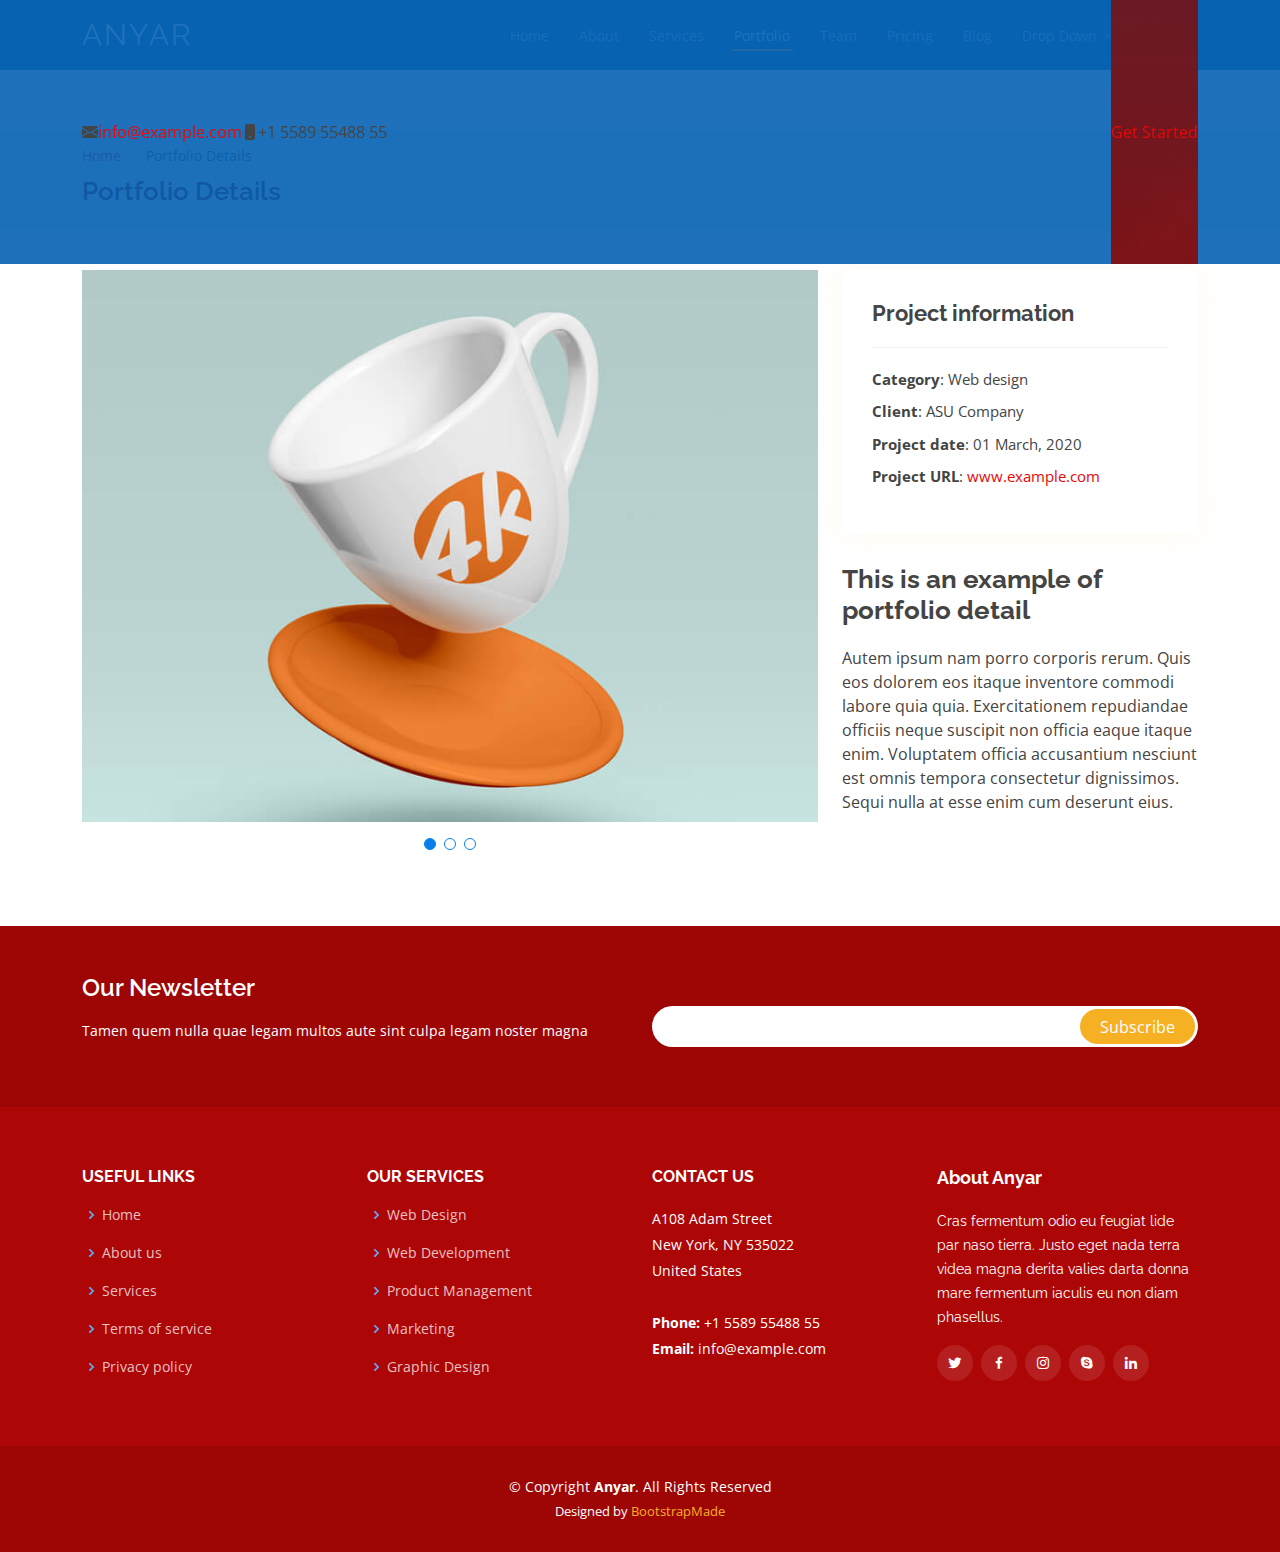
<file: portfolio-details.html>
<!DOCTYPE html>
<html lang="en">

<head>
  <meta charset="utf-8">
  <meta content="width=device-width, initial-scale=1.0" name="viewport">

  <title>Portfolio Details - Anyar Bootstrap Template</title>
  <meta content="" name="description">
  <meta content="" name="keywords">

  <!-- Favicons -->
  <link href="assets/img/favicon.png" rel="icon">
  <link href="assets/img/apple-touch-icon.png" rel="apple-touch-icon">

  <!-- Google Fonts -->
  <link href="https://fonts.googleapis.com/css?family=Open+Sans:300,300i,400,400i,600,600i,700,700i|Raleway:300,300i,400,400i,500,500i,600,600i,700,700i|Poppins:300,300i,400,400i,500,500i,600,600i,700,700i" rel="stylesheet">

  <!-- Vendor CSS Files -->
  <link href="assets/vendor/animate.css/animate.min.css" rel="stylesheet">
  <link href="assets/vendor/aos/aos.css" rel="stylesheet">
  <link href="assets/vendor/bootstrap/css/bootstrap.min.css" rel="stylesheet">
  <link href="assets/vendor/bootstrap-icons/bootstrap-icons.css" rel="stylesheet">
  <link href="assets/vendor/boxicons/css/boxicons.min.css" rel="stylesheet">
  <link href="assets/vendor/glightbox/css/glightbox.min.css" rel="stylesheet">
  <link href="assets/vendor/remixicon/remixicon.css" rel="stylesheet">
  <link href="assets/vendor/swiper/swiper-bundle.min.css" rel="stylesheet">

  <!-- Template Main CSS File -->
  <link href="assets/css/style.css" rel="stylesheet">

  <!-- =======================================================
  * Template Name: Anyar - v4.7.1
  * Template URL: https://bootstrapmade.com/anyar-free-multipurpose-one-page-bootstrap-theme/
  * Author: BootstrapMade.com
  * License: https://bootstrapmade.com/license/
  ======================================================== -->
</head>

<body>

  <!-- ======= Top Bar ======= -->
  <div id="topbar" class="fixed-top d-flex align-items-center topbar-inner-pages">
    <div class="container d-flex align-items-center justify-content-center justify-content-md-between">
      <div class="contact-info d-flex align-items-center">
        <i class="bi bi-envelope-fill"></i><a href="mailto:contact@example.com">info@example.com</a>
        <i class="bi bi-phone-fill phone-icon"></i> +1 5589 55488 55
      </div>
      <div class="cta d-none d-md-block">
        <a href="#about" class="scrollto">Get Started</a>
      </div>
    </div>
  </div>

  <!-- ======= Header ======= -->
  <header id="header" class="fixed-top d-flex align-items-center header-inner-pages">
    <div class="container d-flex align-items-center justify-content-between">

      <h1 class="logo"><a href="index.html">Anyar</a></h1>
      <!-- Uncomment below if you prefer to use an image logo -->
      <!-- <a href=index.html" class="logo"><img src="assets/img/logo.png" alt="" class="img-fluid"></a>-->

      <nav id="navbar" class="navbar">
        <ul>
          <li><a class="nav-link scrollto " href="#hero">Home</a></li>
          <li><a class="nav-link scrollto" href="#about">About</a></li>
          <li><a class="nav-link scrollto" href="#services">Services</a></li>
          <li><a class="nav-link scrollto active" href="#portfolio">Portfolio</a></li>
          <li><a class="nav-link scrollto" href="#team">Team</a></li>
          <li><a class="nav-link scrollto" href="#pricing">Pricing</a></li>
          <li><a href="blog.html">Blog</a></li>
          <li class="dropdown"><a href="#"><span>Drop Down</span> <i class="bi bi-chevron-down"></i></a>
            <ul>
              <li><a href="#">Drop Down 1</a></li>
              <li class="dropdown"><a href="#"><span>Deep Drop Down</span> <i class="bi bi-chevron-right"></i></a>
                <ul>
                  <li><a href="#">Deep Drop Down 1</a></li>
                  <li><a href="#">Deep Drop Down 2</a></li>
                  <li><a href="#">Deep Drop Down 3</a></li>
                  <li><a href="#">Deep Drop Down 4</a></li>
                  <li><a href="#">Deep Drop Down 5</a></li>
                </ul>
              </li>
              <li><a href="#">Drop Down 2</a></li>
              <li><a href="#">Drop Down 3</a></li>
              <li><a href="#">Drop Down 4</a></li>
            </ul>
          </li>
          <li><a class="nav-link scrollto" href="#contact">Contact</a></li>
        </ul>
        <i class="bi bi-list mobile-nav-toggle"></i>
      </nav><!-- .navbar -->

    </div>
  </header><!-- End Header -->

  <main id="main">

    <!-- ======= Breadcrumbs ======= -->
    <section id="breadcrumbs" class="breadcrumbs">
      <div class="container">

        <ol>
          <li><a href="index.html">Home</a></li>
          <li>Portfolio Details</li>
        </ol>
        <h2>Portfolio Details</h2>

      </div>
    </section><!-- End Breadcrumbs -->

    <!-- ======= Portfolio Details Section ======= -->
    <section id="portfolio-details" class="portfolio-details">
      <div class="container">

        <div class="row gy-4">

          <div class="col-lg-8">
            <div class="portfolio-details-slider swiper">
              <div class="swiper-wrapper align-items-center">

                <div class="swiper-slide">
                  <img src="assets/img/portfolio/portfolio-1.jpg" alt="">
                </div>

                <div class="swiper-slide">
                  <img src="assets/img/portfolio/portfolio-2.jpg" alt="">
                </div>

                <div class="swiper-slide">
                  <img src="assets/img/portfolio/portfolio-3.jpg" alt="">
                </div>

              </div>
              <div class="swiper-pagination"></div>
            </div>
          </div>

          <div class="col-lg-4">
            <div class="portfolio-info">
              <h3>Project information</h3>
              <ul>
                <li><strong>Category</strong>: Web design</li>
                <li><strong>Client</strong>: ASU Company</li>
                <li><strong>Project date</strong>: 01 March, 2020</li>
                <li><strong>Project URL</strong>: <a href="#">www.example.com</a></li>
              </ul>
            </div>
            <div class="portfolio-description">
              <h2>This is an example of portfolio detail</h2>
              <p>
                Autem ipsum nam porro corporis rerum. Quis eos dolorem eos itaque inventore commodi labore quia quia. Exercitationem repudiandae officiis neque suscipit non officia eaque itaque enim. Voluptatem officia accusantium nesciunt est omnis tempora consectetur dignissimos. Sequi nulla at esse enim cum deserunt eius.
              </p>
            </div>
          </div>

        </div>

      </div>
    </section><!-- End Portfolio Details Section -->

  </main><!-- End #main -->

  <!-- ======= Footer ======= -->
  <footer id="footer">

    <div class="footer-newsletter">
      <div class="container">
        <div class="row">
          <div class="col-lg-6">
            <h4>Our Newsletter</h4>
            <p>Tamen quem nulla quae legam multos aute sint culpa legam noster magna</p>
          </div>
          <div class="col-lg-6">
            <form action="" method="post">
              <input type="email" name="email"><input type="submit" value="Subscribe">
            </form>
          </div>
        </div>
      </div>
    </div>

    <div class="footer-top">
      <div class="container">
        <div class="row">

          <div class="col-lg-3 col-md-6 footer-links">
            <h4>Useful Links</h4>
            <ul>
              <li><i class="bx bx-chevron-right"></i> <a href="#">Home</a></li>
              <li><i class="bx bx-chevron-right"></i> <a href="#">About us</a></li>
              <li><i class="bx bx-chevron-right"></i> <a href="#">Services</a></li>
              <li><i class="bx bx-chevron-right"></i> <a href="#">Terms of service</a></li>
              <li><i class="bx bx-chevron-right"></i> <a href="#">Privacy policy</a></li>
            </ul>
          </div>

          <div class="col-lg-3 col-md-6 footer-links">
            <h4>Our Services</h4>
            <ul>
              <li><i class="bx bx-chevron-right"></i> <a href="#">Web Design</a></li>
              <li><i class="bx bx-chevron-right"></i> <a href="#">Web Development</a></li>
              <li><i class="bx bx-chevron-right"></i> <a href="#">Product Management</a></li>
              <li><i class="bx bx-chevron-right"></i> <a href="#">Marketing</a></li>
              <li><i class="bx bx-chevron-right"></i> <a href="#">Graphic Design</a></li>
            </ul>
          </div>

          <div class="col-lg-3 col-md-6 footer-contact">
            <h4>Contact Us</h4>
            <p>
              A108 Adam Street <br>
              New York, NY 535022<br>
              United States <br><br>
              <strong>Phone:</strong> +1 5589 55488 55<br>
              <strong>Email:</strong> info@example.com<br>
            </p>

          </div>

          <div class="col-lg-3 col-md-6 footer-info">
            <h3>About Anyar</h3>
            <p>Cras fermentum odio eu feugiat lide par naso tierra. Justo eget nada terra videa magna derita valies darta donna mare fermentum iaculis eu non diam phasellus.</p>
            <div class="social-links mt-3">
              <a href="#" class="twitter"><i class="bx bxl-twitter"></i></a>
              <a href="#" class="facebook"><i class="bx bxl-facebook"></i></a>
              <a href="#" class="instagram"><i class="bx bxl-instagram"></i></a>
              <a href="#" class="google-plus"><i class="bx bxl-skype"></i></a>
              <a href="#" class="linkedin"><i class="bx bxl-linkedin"></i></a>
            </div>
          </div>

        </div>
      </div>
    </div>

    <div class="container">
      <div class="copyright">
        &copy; Copyright <strong><span>Anyar</span></strong>. All Rights Reserved
      </div>
      <div class="credits">
        <!-- All the links in the footer should remain intact. -->
        <!-- You can delete the links only if you purchased the pro version. -->
        <!-- Licensing information: https://bootstrapmade.com/license/ -->
        <!-- Purchase the pro version with working PHP/AJAX contact form: https://bootstrapmade.com/anyar-free-multipurpose-one-page-bootstrap-theme/ -->
        Designed by <a href="https://bootstrapmade.com/">BootstrapMade</a>
      </div>
    </div>
  </footer><!-- End Footer -->

  <div id="preloader"></div>
  <a href="#" class="back-to-top d-flex align-items-center justify-content-center"><i class="bi bi-arrow-up-short"></i></a>

  <!-- Vendor JS Files -->
  <script src="assets/vendor/aos/aos.js"></script>
  <script src="assets/vendor/bootstrap/js/bootstrap.bundle.min.js"></script>
  <script src="assets/vendor/glightbox/js/glightbox.min.js"></script>
  <script src="assets/vendor/isotope-layout/isotope.pkgd.min.js"></script>
  <script src="assets/vendor/swiper/swiper-bundle.min.js"></script>
  <script src="assets/vendor/php-email-form/validate.js"></script>

  <!-- Template Main JS File -->
  <script src="assets/js/main.js"></script>

</body>

</html>
</file>
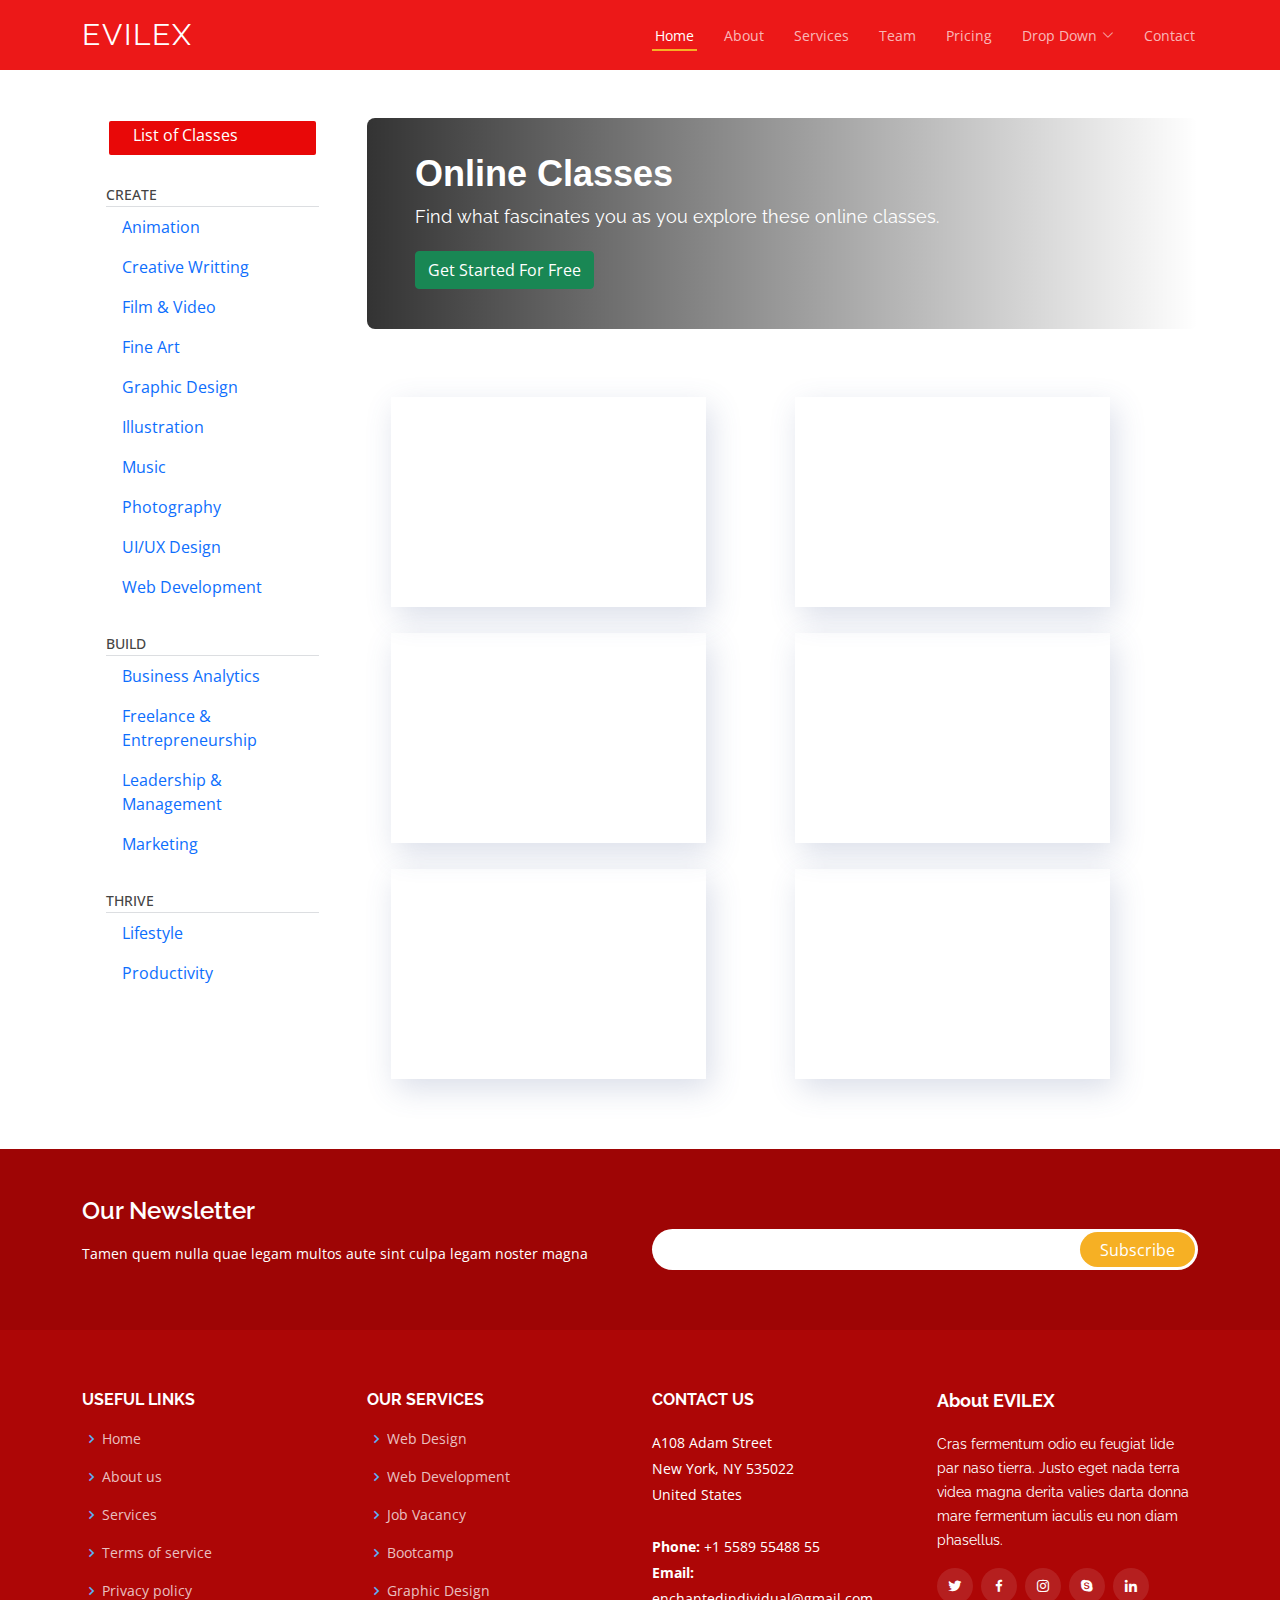
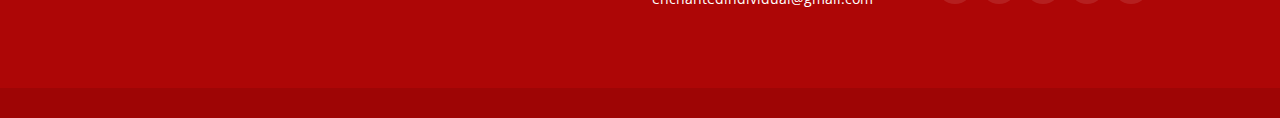
<file: TrainingCamp.html>
<!DOCTYPE html>
<html lang="en">

<head>
    <meta charset="UTF-8">
    <meta http-equiv="X-UA-Compatible" content="IE=edge">
    <meta name="viewport" content="width=device-width, initial-scale=1.0">
    <title>Training Camp - EVILEX</title>
    <meta charset="utf-8">
    <meta content="width=device-width, initial-scale=1.0" name="viewport">

    <title>EVILEX - Better Future is Passionate With You </title>
    <meta content="" name="description">
    <meta content="" name="keywords">

    <!-- Favicons -->
    <link href="assets/img/favicon.png" rel="icon">
    <link href="assets/img/apple-touch-icon.png" rel="apple-touch-icon">

    <!-- Google Fonts -->
    <link href="https://fonts.googleapis.com/css?family=Open+Sans:300,300i,400,400i,600,600i,700,700i|Raleway:300,300i,400,400i,500,500i,600,600i,700,700i|Poppins:300,300i,400,400i,500,500i,600,600i,700,700i" rel="stylesheet">

    <!-- Vendor CSS Files -->
    <link href="assets/vendor/animate.css/animate.min.css" rel="stylesheet">
    <link href="assets/vendor/aos/aos.css" rel="stylesheet">
    <link href="assets/vendor/bootstrap/css/bootstrap.min.css" rel="stylesheet">
    <link href="assets/vendor/bootstrap-icons/bootstrap-icons.css" rel="stylesheet">
    <link href="assets/vendor/boxicons/css/boxicons.min.css" rel="stylesheet">
    <link href="assets/vendor/glightbox/css/glightbox.min.css" rel="stylesheet">
    <link href="assets/vendor/remixicon/remixicon.css" rel="stylesheet">
    <link href="assets/vendor/swiper/swiper-bundle.min.css" rel="stylesheet">

    <!-- Template Main CSS File -->
    <link rel="stylesheet" href="/assets/css/trainingcamp.css">
    <link href="https://cdn.jsdelivr.net/npm/bootstrap@5.1.3/dist/css/bootstrap.min.css" rel="stylesheet" integrity="sha384-1BmE4kWBq78iYhFldvKuhfTAU6auU8tT94WrHftjDbrCEXSU1oBoqyl2QvZ6jIW3" crossorigin="anonymous">
    <script src="https://cdn.jsdelivr.net/npm/bootstrap@5.1.3/dist/js/bootstrap.bundle.min.js"></script>


</head>


<body>
    <!-- ======= Header ======= -->
    <header id="header" class=" d-flex align-items-center " style="background-color:#ec1818;">
        <div class="container d-flex align-items-center justify-content-between">

            <h1 class="logo"><a href="index.html">EVILEX</a></h1>
            <!-- Uncomment below if you prefer to use an image logo -->
            <!-- <a href=index.html" class="logo"><img src="assets/img/logo.png" alt="" class="img-fluid"></a>-->

            <nav id="navbar" class="navbar">
                <ul>
                    <li><a class="nav-link scrollto active" href="#hero">Home</a></li>
                    <li><a class="nav-link scrollto" href="#about">About</a></li>
                    <li><a class="nav-link scrollto" href="#services">Services</a></li>
                    <li><a class="nav-link scrollto" href="#team">Team</a></li>
                    <li><a class="nav-link scrollto" href="#pricing">Pricing</a></li>
                    <!--Drop down-->
                    <li class="dropdown"><a href="#"><span>Drop Down</span> <i class="bi bi-chevron-down"></i></a>
                        <ul>
                            <li><a href="#">Drop Down 1</a></li>
                            <li class="dropdown"><a href="#"><span>Deep Drop Down</span> <i class="bi bi-chevron-right"></i></a>
                                <ul>
                                    <li><a href="#">Deep Drop Down 1</a></li>
                                    <li><a href="#">Deep Drop Down 2</a></li>
                                    <li><a href="#">Deep Drop Down 3</a></li>
                                    <li><a href="#">Deep Drop Down 4</a></li>
                                    <li><a href="#">Deep Drop Down 5</a></li>
                                </ul>
                            </li>
                            <li><a href="#">Drop Down 2</a></li>
                            <li><a href="#">Drop Down 3</a></li>
                            <li><a href="#">Drop Down 4</a></li>
                        </ul>
                    </li>
                    <li><a class="nav-link scrollto" href="#contact">Contact</a></li>
                </ul>
            </nav>
            <!-- .navbar -->

        </div>
    </header>
    <!-- End Header -->


    <!--Content-->
    <section class="container mb-3">
        <div class="row mt-5">
            <!--Col Left-->
            <div class="col-sm-3">
                <div class="container d-flex ">
                    <span class="container-fluid span-1 pt-1">List of Classes</span>
                </div>
                <div class="container mt-4">
                    <span class="h6 initialism">CREATE</span>

                    <div class="" style="border-top: solid 1px #dcdee1;">
                        <ul class="nav flex-column nav-pills ">
                            <li class="nav-item text-start" id="class-link">
                                <a href="" class="nav-link ">Animation</a>
                            </li>
                            <li class="nav-item text-start" id="class-link">
                                <a class="nav-link " href="#">Creative Writting</a>
                            </li>
                            <li class="nav-item text-start" id="class-link">
                                <a class="nav-link " href="#">Film & Video</a>
                            </li>
                            <li class="nav-item text-start" id="class-link">
                                <a class="nav-link " href="#">Fine Art</a>
                            </li>
                            <li class="nav-item text-start" id="class-link">
                                <a class="nav-link " href="#">Graphic Design</a>
                            </li>
                            <li class="nav-item text-start" id="class-link">
                                <a class="nav-link " href="#">Illustration</a>
                            </li>
                            <li class="nav-item text-start" id="class-link">
                                <a class="nav-link " href="#">Music</a>
                            </li>
                            <li class="nav-item text-start" id="class-link">
                                <a class="nav-link " href="#">Photography</a>
                            </li>
                            <li class="nav-item text-start" id="class-link">
                                <a class="nav-link " href="#">UI/UX Design</a>
                            </li>
                            <li class="nav-item text-start" id="class-link">
                                <a class="nav-link " href="#">Web Development</a>
                            </li>
                        </ul>
                    </div><br>
                    <span class="h6 initialism">BUILD</span>
                    <div style="border-top: solid 1px #dcdee1;">
                        <ul class="nav flex-column nav-pills ">
                            <li class="nav-item text-start" id="class-link">
                                <a href="" class="nav-link ">Business Analytics</a>
                            </li>
                            <li class="nav-item text-start" id="class-link">
                                <a class="nav-link " href="#">Freelance & Entrepreneurship</a>
                            </li>
                            <li class="nav-item text-start" id="class-link">
                                <a class="nav-link " href="#">Leadership & Management</a>
                            </li>
                            <li class="nav-item text-start" id="class-link">
                                <a class="nav-link " href="#">Marketing</a>
                            </li>
                        </ul>
                    </div><br>
                    <span class="h6 initialism">THRIVE</span>
                    <div style="border-top: solid 1px #dcdee1;">
                        <ul class="nav flex-column nav-pills ">
                            <li class="nav-item text-start" id="class-link">
                                <a href="" class="nav-link">Lifestyle</a>
                            </li>
                            <li class="nav-item text-start" id="class-link">
                                <a class="nav-link " href="#">Productivity</a>
                            </li>
                        </ul>
                    </div>
                </div>

            </div>
            <!--Col Right-->
            <div class="col">
                <!--Col-1-->
                <div class="container rounded p-0 image-1">
                    <div class="jss15">
                        <div class=" grad">
                            <h2 class="typo-1">Online Classes</h2>
                            <h3 class="typo-2">Find what fascinates you as you explore these online classes.

                            </h3>
                            <div class="mt-4 mb-2">
                                <button class="btn btn-success">Get Started For Free</button>
                            </div>

                        </div>

                    </div>
                </div>
                <!--Setting filter (Not Working yet)-->
                <div class="container mt-5" style="display: none;">

                    <p class="text-start">SORT BY</p>
                    <div class="dropdown">
                        <button type="button" class="btn btn-primary dropdown-toggle" data-bs-toggle="dropdown">
                          Dropdown button
                        </button>
                        <ul class="dropdown-menu">
                            <li><a class="dropdown-item" href="#">Link 1</a></li>
                            <li><a class="dropdown-item" href="#">Link 2</a></li>
                            <li><a class="dropdown-item" href="#">Link 3</a></li>
                        </ul>
                    </div>

                    <button data-bs-toggle="collapse" data-bs-target="#demo">Collapsible</button>

                    <div id="demo" class="collapse">
                        Lorem ipsum dolor text....
                    </div>


                </div>

                <!--Picture-->
                <div class="container mt-5">

                    <div class="row">
                        <div class="col">

                            <iframe width="315" height="210" src="https://www.youtube.com/embed/1RT935tV9vk" title="YouTube video player" frameborder="0" allow="accelerometer; autoplay; clipboard-write; encrypted-media; gyroscope; picture-in-picture" allowfullscreen></iframe>



                        </div>
                        <div class="col">

                            <iframe width="315" height="210" src="https://www.youtube.com/embed/ylkSYJb0cVE" title="YouTube video player" frameborder="0" allow="accelerometer; autoplay; clipboard-write; encrypted-media; gyroscope; picture-in-picture" allowfullscreen></iframe>



                        </div>
                    </div>
                    <div class="row">

                        <div class="col">

                            <iframe width="315" height="210" src="https://www.youtube.com/embed/gDmiCWcj4WE" title="YouTube video player" frameborder="0" allow="accelerometer; autoplay; clipboard-write; encrypted-media; gyroscope; picture-in-picture" allowfullscreen></iframe>



                        </div>
                        <div class="col">

                            <iframe width="315" height="210" src="https://www.youtube.com/embed/uDqjIdI4bF4" title="YouTube video player" frameborder="0" allow="accelerometer; autoplay; clipboard-write; encrypted-media; gyroscope; picture-in-picture" allowfullscreen></iframe>



                        </div>
                    </div>
                    <div class="row">

                        <div class="col">

                            <iframe width="315" height="210" src="https://www.youtube.com/embed/wt0EWKTKRi8" title="YouTube video player" frameborder="0" allow="accelerometer; autoplay; clipboard-write; encrypted-media; gyroscope; picture-in-picture" allowfullscreen></iframe>



                        </div>
                        <div class="col">
                            <iframe width="315" height="210" src="https://www.youtube.com/embed/So5TPXVhoSw" title="YouTube video player" frameborder="0" allow="accelerometer; autoplay; clipboard-write; encrypted-media; gyroscope; picture-in-picture" allowfullscreen></iframe>


                        </div>

                    </div><br><br>
                    <div class="row">
                        <div class="col">
                            <div class="box">

                            </div>

                        </div>
                        <div class="col">
                            <div class="box">

                            </div>

                        </div>
                        <div class="col">
                            <div class="box">

                            </div>

                        </div>

                    </div>

                </div>

            </div>
    </section>

    <!-- ======= Footer ======= -->
    <footer id="footer">

        <div class="footer-newsletter">
            <div class="container">
                <div class="row">
                    <div class="col-lg-6">
                        <h4>Our Newsletter</h4>
                        <p>Tamen quem nulla quae legam multos aute sint culpa legam noster magna</p>
                    </div>
                    <div class="col-lg-6">
                        <form action="" method="post">
                            <input type="email" name="email"><input type="submit" value="Subscribe">
                        </form>
                    </div>
                </div>
            </div>
        </div>

        <div class="footer-top">
            <div class="container">
                <div class="row">

                    <div class="col-lg-3 col-md-6 footer-links">
                        <h4>Useful Links</h4>
                        <ul>
                            <li><i class="bx bx-chevron-right"></i> <a href="#">Home</a></li>
                            <li><i class="bx bx-chevron-right"></i> <a href="#">About us</a></li>
                            <li><i class="bx bx-chevron-right"></i> <a href="#">Services</a></li>
                            <li><i class="bx bx-chevron-right"></i> <a href="#">Terms of service</a></li>
                            <li><i class="bx bx-chevron-right"></i> <a href="#">Privacy policy</a></li>
                        </ul>
                    </div>

                    <div class="col-lg-3 col-md-6 footer-links">
                        <h4>Our Services</h4>
                        <ul>
                            <li><i class="bx bx-chevron-right"></i> <a href="#">Web Design</a></li>
                            <li><i class="bx bx-chevron-right"></i> <a href="#">Web Development</a></li>
                            <li><i class="bx bx-chevron-right"></i> <a href="#">Job Vacancy</a></li>
                            <li><i class="bx bx-chevron-right"></i> <a href="#">Bootcamp</a></li>
                            <li><i class="bx bx-chevron-right"></i> <a href="#">Graphic Design</a></li>
                        </ul>
                    </div>

                    <div class="col-lg-3 col-md-6 footer-contact">
                        <h4>Contact Us</h4>
                        <p>
                            A108 Adam Street <br> New York, NY 535022<br> United States <br><br>
                            <strong>Phone:</strong> +1 5589 55488 55<br>
                            <strong>Email:</strong> enchantedindividual@gmail.com<br>
                        </p>

                    </div>

                    <div class="col-lg-3 col-md-6 footer-info">
                        <h3>About EVILEX</h3>
                        <p>Cras fermentum odio eu feugiat lide par naso tierra. Justo eget nada terra videa magna derita valies darta donna mare fermentum iaculis eu non diam phasellus.</p>
                        <div class="social-links mt-3">
                            <a href="#" class="twitter"><i class="bx bxl-twitter"></i></a>
                            <a href="#" class="facebook"><i class="bx bxl-facebook"></i></a>
                            <a href="#" class="instagram"><i class="bx bxl-instagram"></i></a>
                            <a href="#" class="google-plus"><i class="bx bxl-skype"></i></a>
                            <a href="#" class="linkedin"><i class="bx bxl-linkedin"></i></a>
                        </div>
                    </div>

                </div>
            </div>
        </div>

        <div class="container" style="display: none;">
            <div class="copyright">
                &copy; Copyright <strong><span>Anyar</span></strong>. All Rights Reserved
            </div>
            <div class="credits">
                <!-- All the links in the footer should remain intact. -->
                <!-- You can delete the links only if you purchased the pro version. -->
                <!-- Licensing information: https://bootstrapmade.com/license/ -->
                <!-- Purchase the pro version with working PHP/AJAX contact form: https://bootstrapmade.com/anyar-free-multipurpose-one-page-bootstrap-theme/ -->
                Designed by <a href="https://bootstrapmade.com/">BootstrapMade</a>
            </div>
        </div>
    </footer>
    <!-- End Footer -->



    <!-- Vendor JS Files -->
    <script src="assets/vendor/aos/aos.js"></script>
    <script src="assets/vendor/bootstrap/js/bootstrap.bundle.min.js"></script>
    <script src="assets/vendor/glightbox/js/glightbox.min.js"></script>
    <script src="assets/vendor/isotope-layout/isotope.pkgd.min.js"></script>
    <script src="assets/vendor/swiper/swiper-bundle.min.js"></script>
    <script src="assets/vendor/php-email-form/validate.js"></script>

    <!-- Template Main JS File -->
    <script src="assets/js/main.js"></script>

</body>

</html>
</file>
<file: assets/css/trainingcamp.css>
.side-menu {
    border: solid;
    margin-top: 50px;
}

.gtbutton {
    color: whitesmoke;
    background-color: rgba(0, 0, 0, 0.1);
    width: 250px;
    border-color: #ec1818;
    border-radius: 50px;
}

.gtbutton:hover {
    background: #ec1818;
    color: whitesmoke;
    border-color: #ec1818;
}

body {
    font-family: "Open Sans", sans-serif;
    color: #444444;
    overflow-x: hidden;
}

a {
    text-decoration: none!important;
    color: #e80808;
}

a:hover {
    color: #f82b2b;
    text-decoration: none;
}

h1,
h2,
h3,
h4,
h5,
h6 {
    font-family: "Raleway", sans-serif;
}

#header {
    background: rgba(0, 0, 0, 0.1);
    transition: all 0.5s;
    z-index: 997;
    height: 70px;
    top: 0px;
}

#header.header-scrolled {
    background: rgba(5, 87, 158, 0.9);
    top: 0;
}

#header .logo {
    font-size: 30px;
    margin: 0;
    padding: 0;
    line-height: 1;
    font-weight: 400;
    letter-spacing: 2px;
    text-transform: uppercase;
}

#header .logo a {
    color: #fff;
}

#header .logo img {
    max-height: 40px;
}

.header-inner-pages {
    background: rgba(5, 87, 158, 0.9) !important;
}

.topbar-inner-pages {
    background: rgba(6, 98, 178, 0.9) !important;
}

.navbar {
    padding: 0;
}

.navbar ul {
    margin: 0;
    padding: 0;
    display: flex;
    list-style: none;
    align-items: center;
}

.navbar li {
    position: relative;
}

.navbar>ul>li {
    position: relative;
    white-space: nowrap;
    padding: 10px 0 10px 24px;
}

.navbar a,
.navbar a:focus {
    display: flex;
    align-items: center;
    justify-content: space-between;
    padding: 0 3px;
    font-size: 14px;
    color: rgba(255, 255, 255, 0.7);
    white-space: nowrap;
    transition: 0.3s;
    position: relative;
}

.navbar a i,
.navbar a:focus i {
    font-size: 12px;
    line-height: 0;
    margin-left: 5px;
}

.navbar>ul>li>a:before {
    content: "";
    position: absolute;
    width: 100%;
    height: 2px;
    bottom: -5px;
    left: 0;
    background-color: #f6b024;
    visibility: hidden;
    width: 0px;
    transition: all 0.3s ease-in-out 0s;
}

.navbar a:hover:before,
.navbar li:hover>a:before,
.navbar .active:before {
    visibility: visible;
    width: 100%;
}

.navbar a:hover,
.navbar .active,
.navbar .active:focus,
.navbar li:hover>a {
    color: #fff;
}

.navbar .dropdown ul {
    display: block;
    position: absolute;
    left: 14px;
    top: calc(100% + 30px);
    margin: 0;
    padding: 10px 0;
    z-index: 99;
    opacity: 0;
    visibility: hidden;
    background: #fff;
    box-shadow: 0px 0px 30px rgba(127, 137, 161, 0.25);
    transition: 0.3s;
    border-radius: 8px;
}

.navbar .dropdown ul li {
    min-width: 200px;
}

.navbar .dropdown ul a {
    padding: 10px 20px;
    font-size: 14px;
    font-weight: 500;
    text-transform: none;
    color: #032e54;
}

.navbar .dropdown ul a i {
    font-size: 12px;
}

.navbar .dropdown ul a:hover,
.navbar .dropdown ul .active:hover,
.navbar .dropdown ul li:hover>a {
    color: #e80808;
}

.navbar .dropdown:hover>ul {
    opacity: 1;
    top: 100%;
    visibility: visible;
}

.navbar .dropdown .dropdown ul {
    top: 0;
    left: calc(100% - 30px);
    visibility: hidden;
}

.navbar .dropdown .dropdown:hover>ul {
    opacity: 1;
    top: 0;
    left: 100%;
    visibility: visible;
}

@media (max-width: 1366px) {
    .navbar .dropdown .dropdown ul {
        left: -90%;
    }
    .navbar .dropdown .dropdown:hover>ul {
        left: -100%;
    }
}


/*--------------------------------------------------------------
# Training Camp Only css
--------------------------------------------------------------*/

#class-link:hover {
    font-family: "Raleway", sans-serif;
    font-weight: 600;
    letter-spacing: 1px;
    display: inline-block;
    border-radius: 5px;
    transition: 0.3s;
    line-height: 1;
    color: white;
    -webkit-animation-delay: 0.8s;
    animation-delay: 0.8s;
    border: 2px solid #ec1818;
    background-color: #ec1818;
}

.nav-link:hover {
    color: white!important;
}

iframe {
    box-shadow: 5px 10px 29px 0 rgba(68, 88, 144, 0.2);
    margin-top: 20px;
}

.image-1 {
    background-image: url("https://static.skillshare.com/cdn-cgi/image/quality=80,width=1000,format=auto/assets/images/browse/browse-banner-3.webp");
    background-position: center;
    background-repeat: no-repeat;
    background-size: cover;
}

.grad {
    background: linear-gradient(90deg, rgba(0, 0, 0, 0.8) 0%, transparent 100%);
    width: 100%;
    height: 100%;
    border-radius: 8px;
    padding-top: 32px;
    padding-left: 48px;
    padding-bottom: 32px;
    padding-right: 48px;
}

.typo-1 {
    font-family: "GT Walsheim Pro", Arial, sans-serif;
    font-size: 36px;
    font-weight: bold;
    line-height: 1.33;
    color: #fff;
}

.typo-2 {
    font-size: 18px;
    font-weight: 400;
    color: #fff;
}

.span-1 {
    border-style: solid;
    border-radius: 5px;
    height: 40px;
    line-height: 20px;
    align-items: center;
    color: #fff;
    background-color: #e80808;
}


/*--------------------------------------------------------------
# Footer
--------------------------------------------------------------*/

#footer {
    background: #9e0505;
    padding: 0 0 30px 0;
    color: #fff;
    font-size: 14px;
}

#footer .footer-newsletter {
    padding: 50px 0;
    background: #9e0505;
}

#footer .footer-newsletter h4 {
    font-size: 24px;
    margin: 0 0 20px 0;
    padding: 0;
    line-height: 1;
    font-weight: 600;
}

#footer .footer-newsletter form {
    margin-top: 30px;
    background: #fff;
    padding: 6px 10px;
    position: relative;
    border-radius: 50px;
}

#footer .footer-newsletter form input[type=email] {
    border: 0;
    padding: 4px;
    width: calc(100% - 100px);
}

#footer .footer-newsletter form input[type=submit] {
    position: absolute;
    top: 0;
    right: 0;
    bottom: 0;
    border: 0;
    background: none;
    font-size: 16px;
    padding: 0 20px;
    margin: 3px;
    background: #f6b024;
    color: #fff;
    transition: 0.3s;
    border-radius: 50px;
}

#footer .footer-newsletter form input[type=submit]:hover {
    background: #e80808;
}

#footer .footer-top {
    background: #ad0606;
    padding: 60px 0 30px 0;
}

#footer .footer-top .footer-info {
    margin-bottom: 30px;
}

#footer .footer-top .footer-info h3 {
    font-size: 18px;
    margin: 0 0 20px 0;
    padding: 2px 0 2px 0;
    line-height: 1;
    font-weight: 700;
}

#footer .footer-top .footer-info p {
    font-size: 14px;
    line-height: 24px;
    margin-bottom: 0;
    font-family: "Raleway", sans-serif;
    color: #fff;
}

#footer .footer-top .social-links a {
    font-size: 16px;
    display: inline-block;
    background: rgba(255, 255, 255, 0.1);
    color: #fff;
    line-height: 1;
    padding: 10px 0;
    margin-right: 4px;
    border-radius: 50%;
    text-align: center;
    width: 36px;
    height: 36px;
    transition: 0.3s;
}

#footer .footer-top .social-links a:hover {
    background: #f6b024;
    color: #fff;
    text-decoration: none;
}

#footer .footer-top h4 {
    font-size: 16px;
    font-weight: bold;
    color: #fff;
    text-transform: uppercase;
    position: relative;
    padding-bottom: 12px;
}

#footer .footer-top .footer-links {
    margin-bottom: 30px;
}

#footer .footer-top .footer-links ul {
    list-style: none;
    padding: 0;
    margin: 0;
}

#footer .footer-top .footer-links ul i {
    padding-right: 2px;
    color: #5db1f9;
    font-size: 18px;
    line-height: 1;
}

#footer .footer-top .footer-links ul li {
    padding: 10px 0;
    display: flex;
    align-items: center;
}

#footer .footer-top .footer-links ul li:first-child {
    padding-top: 0;
}

#footer .footer-top .footer-links ul a {
    color: rgba(255, 255, 255, 0.75);
    transition: 0.3s;
    display: inline-block;
    line-height: 1;
}

#footer .footer-top .footer-links ul a:hover {
    color: #fff;
}

#footer .footer-top .footer-contact {
    margin-bottom: 30px;
}

#footer .footer-top .footer-contact p {
    line-height: 26px;
}

#footer .copyright {
    text-align: center;
    padding-top: 30px;
}

#footer .credits {
    padding-top: 5px;
    text-align: center;
    font-size: 13px;
    color: #fff;
}

#footer .credits a {
    color: #f6b024;
}
</file>
<file: assets/css/style.css>
/**
* Template Name: Anyar - v4.7.1
* Template URL: https://bootstrapmade.com/anyar-free-multipurpose-one-page-bootstrap-theme/
* Author: BootstrapMade.com
* License: https://bootstrapmade.com/license/
*/


/*--------------------------------------------------------------
# General
--------------------------------------------------------------*/

.gtbutton {
    color: whitesmoke;
    background-color: rgba(0, 0, 0, 0.1);
    width: 250px;
    border-color: #ec1818;
    border-radius: 50px;
}

.gtbutton:hover {
    background: #ec1818;
    color: whitesmoke;
    border-color: #ec1818;
}

body {
    font-family: "Open Sans", sans-serif;
    color: #444444;
}

a {
    text-decoration: none;
    color: #e80808;
}

a:hover {
    color: #f82b2b;
    text-decoration: none;
}

h1,
h2,
h3,
h4,
h5,
h6 {
    font-family: "Raleway", sans-serif;
}

.center {
    margin: auto;
    width: 50%;
}
/*--------------------------------------------------------------
# Back to top button
--------------------------------------------------------------*/

.back-to-top {
    position: fixed;
    visibility: hidden;
    opacity: 0;
    right: 15px;
    bottom: 15px;
    z-index: 996;
    background: #e80808;
    width: 40px;
    height: 40px;
    border-radius: 50px;
    transition: all 0.4s;
}

.back-to-top i {
    font-size: 28px;
    color: #fff;
    line-height: 0;
}

.back-to-top:hover {
    background: #f25151;
    color: #fff;
}

.back-to-top.active {
    visibility: visible;
    opacity: 1;
}


/*--------------------------------------------------------------
# Preloader
--------------------------------------------------------------*/

#preloader {
    position: fixed;
    top: 0;
    left: 0;
    right: 0;
    bottom: 0;
    z-index: 9999;
    overflow: hidden;
    background: #fff;
}

#preloader:before {
    content: "";
    position: fixed;
    top: calc(50% - 30px);
    left: calc(50% - 30px);
    border: 6px solid #0880e8;
    border-top-color: #bfe0fd;
    border-radius: 50%;
    width: 60px;
    height: 60px;
    -webkit-animation: animate-preloader 1s linear infinite;
    animation: animate-preloader 1s linear infinite;
}

@-webkit-keyframes animate-preloader {
    0% {
        transform: rotate(0deg);
    }
    100% {
        transform: rotate(360deg);
    }
}

@keyframes animate-preloader {
    0% {
        transform: rotate(0deg);
    }
    100% {
        transform: rotate(360deg);
    }
}


/*--------------------------------------------------------------
# Disable aos animation delay on mobile devices
--------------------------------------------------------------*/

@media screen and (max-width: 768px) {
    [data-aos-delay] {
        transition-delay: 0 !important;
    }
}

/*--------------------------------------------------------------
# Header
--------------------------------------------------------------*/

#header {
    background: rgba(0, 0, 0, 0.1);
    transition: all 0.5s;
    z-index: 997;
    height: 70px;
    top: 0px;
}

#header.header-scrolled {
    background: rgba(5, 87, 158, 0.9);
    top: 0;
}

#header .logo {
    font-size: 30px;
    margin: 0;
    padding: 0;
    line-height: 1;
    font-weight: 400;
    letter-spacing: 2px;
    text-transform: uppercase;
}

#header .logo a {
    color: #fff;
}

#header .logo img {
    max-height: 40px;
}

.header-inner-pages {
    background: rgba(5, 87, 158, 0.9) !important;
}

.topbar-inner-pages {
    background: rgba(6, 98, 178, 0.9) !important;
}


/*--------------------------------------------------------------
# Navigation Menu
--------------------------------------------------------------*/


/**
* Desktop Navigation 
*/

.navbar {
    padding: 0;
}

.navbar ul {
    margin: 0;
    padding: 0;
    display: flex;
    list-style: none;
    align-items: center;
}

.navbar li {
    position: relative;
}

.navbar>ul>li {
    position: relative;
    white-space: nowrap;
    padding: 10px 0 10px 24px;
}

.navbar a,
.navbar a:focus {
    display: flex;
    align-items: center;
    justify-content: space-between;
    padding: 0 3px;
    font-size: 14px;
    color: rgba(255, 255, 255, 0.7);
    white-space: nowrap;
    transition: 0.3s;
    position: relative;
}

.navbar a i,
.navbar a:focus i {
    font-size: 12px;
    line-height: 0;
    margin-left: 5px;
}

.navbar>ul>li>a:before {
    content: "";
    position: absolute;
    width: 100%;
    height: 2px;
    bottom: -5px;
    left: 0;
    background-color: #f6b024;
    visibility: hidden;
    width: 0px;
    transition: all 0.3s ease-in-out 0s;
}

.navbar a:hover:before,
.navbar li:hover>a:before,
.navbar .active:before {
    visibility: visible;
    width: 100%;
}

.navbar a:hover,
.navbar .active,
.navbar .active:focus,
.navbar li:hover>a {
    color: #fff;
}

.navbar .dropdown ul {
    display: block;
    position: absolute;
    left: 14px;
    top: calc(100% + 30px);
    margin: 0;
    padding: 10px 0;
    z-index: 99;
    opacity: 0;
    visibility: hidden;
    background: #fff;
    box-shadow: 0px 0px 30px rgba(127, 137, 161, 0.25);
    transition: 0.3s;
    border-radius: 8px;
}

.navbar .dropdown ul li {
    min-width: 200px;
}

.navbar .dropdown ul a {
    padding: 10px 20px;
    font-size: 14px;
    font-weight: 500;
    text-transform: none;
    color: #032e54;
}

.navbar .dropdown ul a i {
    font-size: 12px;
}

.navbar .dropdown ul a:hover,
.navbar .dropdown ul .active:hover,
.navbar .dropdown ul li:hover>a {
    color: #e80808;
}

.navbar .dropdown:hover>ul {
    opacity: 1;
    top: 100%;
    visibility: visible;
}

.navbar .dropdown .dropdown ul {
    top: 0;
    left: calc(100% - 30px);
    visibility: hidden;
}

.navbar .dropdown .dropdown:hover>ul {
    opacity: 1;
    top: 0;
    left: 100%;
    visibility: visible;
}

@media (max-width: 1366px) {
    .navbar .dropdown .dropdown ul {
        left: -90%;
    }
    .navbar .dropdown .dropdown:hover>ul {
        left: -100%;
    }
}


/**
* Mobile Navigation 
*/

.mobile-nav-toggle {
    color: #fff;
    font-size: 28px;
    cursor: pointer;
    display: none;
    line-height: 0;
    transition: 0.5s;
}

.mobile-nav-toggle.bi-x {
    color: #f6b024;
}

@media (max-width: 991px) {
    .mobile-nav-toggle {
        display: block;
    }
    .navbar ul {
        display: none;
    }
}

.navbar-mobile {
    position: fixed;
    overflow: hidden;
    top: 0;
    right: 0;
    left: 0;
    bottom: 0;
    background: rgba(133, 7, 5, 0.781);
    transition: 0.3s;
    z-index: 999;
}

.navbar-mobile .mobile-nav-toggle {
    position: absolute;
    top: 15px;
    right: 15px;
}

.navbar-mobile ul {
    display: block;
    position: absolute;
    top: 55px;
    right: 15px;
    bottom: 15px;
    left: 15px;
    padding: 10px 0;
    border-radius: 10px;
    background-color: #fff;
    overflow-y: auto;
    transition: 0.3s;
}

.navbar-mobile>ul>li {
    padding: 0;
}

.navbar-mobile a,
.navbar-mobile a:focus {
    padding: 10px 20px;
    font-size: 15px;
    color: #b70606;
}

.navbar-mobile a:hover:before,
.navbar-mobile li:hover>a:before,
.navbar-mobile .active:before {
    visibility: hidden;
}

.navbar-mobile a:hover,
.navbar-mobile .active,
.navbar-mobile li:hover>a {
    color: #f6b024;
}

.navbar-mobile .getstarted,
.navbar-mobile .getstarted:focus {
    margin: 15px;
}

.navbar-mobile .dropdown ul {
    position: static;
    display: none;
    margin: 10px 20px;
    padding: 10px 0;
    z-index: 99;
    opacity: 1;
    visibility: visible;
    background: #fff;
    box-shadow: 0px 0px 30px rgba(127, 137, 161, 0.25);
}

.navbar-mobile .dropdown ul li {
    min-width: 200px;
}

.navbar-mobile .dropdown ul a {
    padding: 10px 20px;
}

.navbar-mobile .dropdown ul a i {
    font-size: 12px;
}

.navbar-mobile .dropdown ul a:hover,
.navbar-mobile .dropdown ul .active:hover,
.navbar-mobile .dropdown ul li:hover>a {
    color: #f6b024;
}

.navbar-mobile .dropdown>.dropdown-active {
    display: block;
}


/*--------------------------------------------------------------
# Hero Section
--------------------------------------------------------------*/

#hero {
    width: 100%;
    height: 80vh;
    overflow: hidden;
    position: relative;
    background: url("../img/hero-bg.jpg") top center;
    background-size: cover;
    position: relative;
    margin-bottom: -90px;
    z-index: 99;
    transition: 0.3s;
}

#hero:before {
    content: "";
    background: rgba(0, 0, 0, 0.9);
    position: absolute;
    bottom: 0;
    top: 0;
    left: 0;
    right: 0;
}

#hero .carousel-container {
    display: flex;
    justify-content: center;
    align-items: center;
    flex-direction: column;
    text-align: center;
    bottom: 0;
    top: 0;
    left: 0;
    right: 0;
}

#hero h2 {
    color: #fff;
    margin-bottom: 30px;
    font-size: 48px;
    font-weight: 700;
}

#hero p {
    width: 80%;
    -webkit-animation-delay: 0.4s;
    animation-delay: 0.4s;
    margin: 0 auto 30px auto;
    color: #fff;
}

#hero .carousel-control-prev,
#hero .carousel-control-next {
    width: 10%;
}

#hero .carousel-control-next-icon,
#hero .carousel-control-prev-icon {
    background: none;
    font-size: 48px;
    line-height: 1;
    width: auto;
    height: auto;
}

#hero .btn-get-started {
    font-family: "Raleway", sans-serif;
    font-weight: 500;
    font-size: 14px;
    letter-spacing: 1px;
    display: inline-block;
    padding: 12px 32px;
    border-radius: 50px;
    transition: 0.5s;
    line-height: 1;
    margin: 10px;
    color: #fff;
    -webkit-animation-delay: 0.8s;
    animation-delay: 0.8s;
    border: 2px solid #f6b024;
}

#hero .btn-get-started:hover {
    background: #f6b024;
    color: #fff;
    text-decoration: none;
}

@media (min-width: 1024px) {
    #hero p {
        width: 60%;
    }
    #hero .carousel-control-prev,
    #hero .carousel-control-next {
        width: 5%;
    }
}

@media (max-width: 768px),
(max-height: 700px) {
    #hero {
        height: 120vh;
        padding: 100px 0;
    }
    #hero h2 {
        font-size: 28px;
    }
}


/*--------------------------------------------------------------
# Sections General
--------------------------------------------------------------*/

section {
    padding: 60px 0;
    overflow: hidden;
}

.section-bg {
    background-color: #fff1f1;
}

.section-title {
    text-align: center;
    padding-bottom: 30px;
}

.section-title h2 {
    font-size: 32px;
    font-weight: bold;
    text-transform: uppercase;
    margin-bottom: 20px;
    padding-bottom: 0;
    color: #ec1818;
}

.section-title p {
    margin-bottom: 0;
    font-style: italic;
}


/*--------------------------------------------------------------
# Icon Boxes
--------------------------------------------------------------*/

.icon-boxes {
    padding-top: 0;
    position: relative;
    z-index: 100;
}

.icon-boxes .icon-box {
    padding: 40px 30px;
    position: relative;
    overflow: hidden;
    background: #fff;
    box-shadow: 5px 10px 29px 0 rgba(68, 88, 144, 0.2);
    transition: all 0.3s ease-in-out;
    border-radius: 10px;
}

.icon-boxes .icon {
    margin: 0 auto 20px auto;
    display: inline-block;
    text-align: center;
}

.icon-boxes .icon i {
    font-size: 36px;
    line-height: 1;
    color: #f6b024;
}

.icon-boxes .title {
    font-weight: 700;
    margin-bottom: 15px;
    font-size: 18px;
}

.icon-boxes .title a {
    color: #ec1818;
}

.icon-boxes .description {
    font-size: 15px;
    line-height: 28px;
    margin-bottom: 0;
    color: #777777;
}


/*--------------------------------------------------------------
# About Us
--------------------------------------------------------------*/

.about {
    padding: 140px 0;
    background: url("../img/about-bg.png") top center no-repeat;
    /* -webkit-filter: opacity(.5) drop-shadow(0 0 0 red);
    filter: opacity(.5) drop-shadow(0 0 0 red); */
    /* -webkit-filter : hue-rotate(180deg); 
    filter: url('#cherry-icecream'); */
    position: relative;
}

.about:before {
    content: "";
    background: rgba(255, 255, 255, 0.75);
    position: absolute;
    bottom: 0;
    top: 0;
    left: 0;
    right: 0;
}

.about .container {
    position: relative;
}

.about .content h3 {
    font-weight: 600;
    font-size: 26px;
}

.about .content ul {
    list-style: none;
    padding: 0;
}

.about .content ul li {
    padding-left: 28px;
    position: relative;
}

.about .content ul li+li {
    margin-top: 10px;
}

.about .content ul i {
    position: absolute;
    left: 0;
    top: 2px;
    font-size: 20px;
    color: #e80808;
    line-height: 1;
}

.about .content p:last-child {
    margin-bottom: 0;
}

.about .content .btn-learn-more {
    font-family: "Raleway", sans-serif;
    font-weight: 600;
    font-size: 14px;
    letter-spacing: 1px;
    display: inline-block;
    padding: 12px 32px;
    border-radius: 5px;
    transition: 0.3s;
    line-height: 1;
    color: #ec1818;
    -webkit-animation-delay: 0.8s;
    animation-delay: 0.8s;
    margin-top: 6px;
    border: 2px solid #ec1818;
}

.about .content .btn-learn-more:hover {
    background: #ec1818;
    color: #fff;
    text-decoration: none;
}

@media (max-width: 992px) {
    .about {
        padding: 60px 0;
    }
}


/*--------------------------------------------------------------
# Clients
--------------------------------------------------------------*/

.clients .swiper-slide img {
    opacity: 0.5;
    transition: 0.3s;
}

.clients .swiper-slide:hover img {
    opacity: 1;
}

.clients .swiper-pagination {
    margin-top: 20px;
    position: relative;
}

.clients .swiper-pagination .swiper-pagination-bullet {
    width: 12px;
    height: 12px;
    background-color: #fff;
    opacity: 1;
    border: 1px solid #0880e8;
}

.clients .swiper-pagination .swiper-pagination-bullet-active {
    background-color: #0880e8;
}

.clients .owl-item {
    display: flex;
    justify-content: center;
    align-items: center;
    padding: 0 20px;
}

.clients .owl-item img {
    width: 60%;
    opacity: 0.5;
    transition: 0.3s;
}

.clients .owl-item img:hover {
    opacity: 1;
}

.clients .owl-nav,
.clients .owl-dots {
    margin-top: 5px;
    text-align: center;
}

.clients .owl-dot {
    display: inline-block;
    margin: 0 5px;
    width: 12px;
    height: 12px;
    border-radius: 50%;
    background-color: #ddd !important;
}

.clients .owl-dot.active {
    background-color: #0880e8 !important;
}


/*--------------------------------------------------------------
# Why Us
--------------------------------------------------------------*/

.why-us {
    background: #fff1f1;
    padding: 0;
}

.why-us .content {
    padding: 60px 100px 0 100px;
}

.why-us .content h3 {
    font-weight: 400;
    font-size: 34px;
}

.why-us .content h4 {
    font-size: 20px;
    font-weight: 700;
    margin-top: 5px;
}

.why-us .content p {
    font-size: 15px;
    color: #848484;
}

.why-us .video-box {
    background-size: cover;
    background-repeat: no-repeat;
    background-position: center center;
    min-height: 400px;
    position: relative;
}

.why-us .accordion-list {
    padding: 0 100px 60px 100px;
}

.why-us .accordion-list ul {
    padding: 0;
    list-style: none;
}

.why-us .accordion-list li+li {
    margin-top: 15px;
}

.why-us .accordion-list li {
    padding: 20px;
    background: #fff;
    border-radius: 4px;
}

.why-us .accordion-list a {
    display: block;
    position: relative;
    font-family: "Poppins", sans-serif;
    font-size: 16px;
    line-height: 24px;
    font-weight: 500;
    padding-right: 30px;
    outline: none;
    cursor: pointer;
}

.why-us .accordion-list span {
    color: #e80808;
    font-weight: 600;
    font-size: 18px;
    padding-right: 10px;
}

.why-us .accordion-list i {
    font-size: 24px;
    position: absolute;
    right: 0;
    top: 0;
}

.why-us .accordion-list p {
    margin-bottom: 0;
    padding: 10px 0 0 0;
}

.why-us .accordion-list .icon-show {
    display: none;
}

.why-us .accordion-list a.collapsed {
    color: #343a40;
}

.why-us .accordion-list a.collapsed:hover {
    color: #e80808;
}

.why-us .accordion-list a.collapsed .icon-show {
    display: inline-block;
}

.why-us .accordion-list a.collapsed .icon-close {
    display: none;
}

.why-us .play-btn {
    width: 94px;
    height: 94px;
    background: radial-gradient(#ec1818 50%, rgba(232, 8, 8, 0.4) 52%);
    border-radius: 50%;
    display: block;
    position: absolute;
    left: calc(50% - 47px);
    top: calc(50% - 47px);
    overflow: hidden;
}

.why-us .play-btn::after {
    content: "";
    position: absolute;
    left: 50%;
    top: 50%;
    transform: translateX(-40%) translateY(-50%);
    width: 0;
    height: 0;
    border-top: 10px solid transparent;
    border-bottom: 10px solid transparent;
    border-left: 15px solid #fff;
    z-index: 100;
    transition: all 400ms cubic-bezier(0.55, 0.055, 0.675, 0.19);
}

.why-us .play-btn::before {
    content: "";
    position: absolute;
    width: 120px;
    height: 120px;
    -webkit-animation-delay: 0s;
    animation-delay: 0s;
    -webkit-animation: pulsate-btn 2s;
    animation: pulsate-btn 2s;
    -webkit-animation-direction: forwards;
    animation-direction: forwards;
    -webkit-animation-iteration-count: infinite;
    animation-iteration-count: infinite;
    -webkit-animation-timing-function: steps;
    animation-timing-function: steps;
    opacity: 1;
    border-radius: 50%;
    border: 5px solid rgba(232, 8, 8, 0.7);
    top: -15%;
    left: -15%;
    background: rgba(198, 16, 0, 0);
}

.why-us .play-btn:hover::after {
    border-left: 15px solid #ec1818;
    transform: scale(20);
}

.why-us .play-btn:hover::before {
    content: "";
    position: absolute;
    left: 50%;
    top: 50%;
    transform: translateX(-40%) translateY(-50%);
    width: 0;
    height: 0;
    border: none;
    border-top: 10px solid transparent;
    border-bottom: 10px solid transparent;
    border-left: 15px solid #fff;
    z-index: 200;
    -webkit-animation: none;
    animation: none;
    border-radius: 0;
}

@media (max-width: 1024px) {
    .why-us .content,
    .why-us .accordion-list {
        padding-left: 0;
        padding-right: 0;
    }
}

@media (max-width: 992px) {
    .why-us .content {
        padding-top: 30px;
    }
    .why-us .accordion-list {
        padding-bottom: 30px;
    }
}

@-webkit-keyframes pulsate-btn {
    0% {
        transform: scale(0.6, 0.6);
        opacity: 1;
    }
    100% {
        transform: scale(1, 1);
        opacity: 0;
    }
}

@keyframes pulsate-btn {
    0% {
        transform: scale(0.6, 0.6);
        opacity: 1;
    }
    100% {
        transform: scale(1, 1);
        opacity: 0;
    }
}


/*--------------------------------------------------------------
# Services
--------------------------------------------------------------*/

.services .icon-box {
    margin-bottom: 20px;
    padding: 50px 40px;
    border-radius: 6px;
    background: #fff;
    box-shadow: 0px 2px 15px rgba(0, 0, 0, 0.1);
}

.services .icon-box i {
    float: left;
    color: #f6b024;
    font-size: 40px;
    line-height: 0;
}

.services .icon-box h4 {
    margin-left: 70px;
    font-weight: 700;
    margin-bottom: 15px;
    font-size: 18px;
}

.services .icon-box h4 a {
    color: #af0606;
    transition: 0.3s;
}

.services .icon-box h4 a:hover {
    color: #e80808;
}

.services .icon-box p {
    margin-left: 70px;
    line-height: 24px;
    font-size: 14px;
    margin-bottom: 0;
}


/*--------------------------------------------------------------
# Cta
--------------------------------------------------------------*/

.cta {
    background: linear-gradient(rgba(133, 5, 5, 0.8), rgba(133, 5, 5, 0.9)), url("../img/cta-bg.jpg") fixed center center;
    background-size: cover;
    padding: 120px 0;
}

.cta h3 {
    color: #fff;
    font-size: 28px;
    font-weight: 700;
}

.cta p {
    color: #fff;
}

.cta .cta-btn {
    font-family: "Raleway", sans-serif;
    text-transform: uppercase;
    font-weight: 500;
    font-size: 15px;
    letter-spacing: 0.5px;
    display: inline-block;
    padding: 8px 26px;
    border-radius: 2px;
    transition: 0.5s;
    margin: 10px;
    border-radius: 50px;
    border: 2px solid #f6b024;
    color: #fff;
}

.cta .cta-btn:hover {
    background: #f6b024;
}

@media (max-width: 1024px) {
    .cta {
        background-attachment: scroll;
    }
}

@media (min-width: 769px) {
    .cta .cta-btn-container {
        display: flex;
        align-items: center;
        justify-content: flex-end;
    }
}


/*--------------------------------------------------------------
# Portfoio
--------------------------------------------------------------*/

.portfoio #portfolio-flters {
    padding: 0;
    margin: 0 auto 25px auto;
    list-style: none;
    text-align: center;
    border-radius: 50px;
}

.portfoio #portfolio-flters li {
    cursor: pointer;
    display: inline-block;
    padding: 8px 18px 10px 18px;
    font-size: 14px;
    font-weight: 500;
    line-height: 1;
    color: #444444;
    margin: 0 3px 10px 3px;
    transition: all ease-in-out 0.3s;
    border-radius: 50px;
}

.portfoio #portfolio-flters li:hover,
.portfoio #portfolio-flters li.filter-active {
    color: #fff;
    /* background: #0880e8; */
    background: #ec1818; 
}

.portfoio #portfolio-flters li:last-child {
    margin-right: 0;
}

.portfoio .portfolio-item {
    margin-bottom: 30px;
    overflow: hidden;
}

.portfoio .portfolio-item img {
    position: relative;
    top: 0;
    transition: all 0.6s cubic-bezier(0.645, 0.045, 0.355, 1);
}

.portfoio .portfolio-item .portfolio-info {
    opacity: 0;
    position: absolute;
    left: 15px;
    right: 15px;
    bottom: -50px;
    z-index: 3;
    transition: all ease-in-out 0.3s;
    background: #0880e8;
    padding: 15px 20px;
}

.portfoio .portfolio-item .portfolio-info h4 {
    font-size: 18px;
    color: #fff;
    font-weight: 600;
}

.portfoio .portfolio-item .portfolio-info p {
    color: #fff;
    font-size: 14px;
    margin-bottom: 0;
}

.portfoio .portfolio-item .portfolio-info .preview-link,
.portfoio .portfolio-item .portfolio-info .details-link {
    position: absolute;
    right: 50px;
    font-size: 24px;
    top: calc(50% - 18px);
    color: white;
    transition: ease-in-out 0.3s;
}

.portfoio .portfolio-item .portfolio-info .preview-link:hover,
.portfoio .portfolio-item .portfolio-info .details-link:hover {
    color: #8ec8fb;
}

.portfoio .portfolio-item .portfolio-info .details-link {
    right: 15px;
}

.portfoio .portfolio-item:hover img {
    top: -30px;
}

.portfoio .portfolio-item:hover .portfolio-info {
    opacity: 1;
    bottom: 0;
}


/*--------------------------------------------------------------
# Portfolio Details
--------------------------------------------------------------*/

.portfolio-details {
    padding-top: 40px;
}

.portfolio-details .portfolio-details-slider img {
    width: 100%;
}

.portfolio-details .portfolio-details-slider .swiper-pagination {
    margin-top: 20px;
    position: relative;
}

.portfolio-details .portfolio-details-slider .swiper-pagination .swiper-pagination-bullet {
    width: 12px;
    height: 12px;
    background-color: #fff;
    opacity: 1;
    border: 1px solid #0880e8;
}

.portfolio-details .portfolio-details-slider .swiper-pagination .swiper-pagination-bullet-active {
    background-color: #0880e8;
}

.portfolio-details .portfolio-info {
    padding: 30px;
    box-shadow: 0px 0 30px rgba(246, 176, 36, 0.08);
}

.portfolio-details .portfolio-info h3 {
    font-size: 22px;
    font-weight: 700;
    margin-bottom: 20px;
    padding-bottom: 20px;
    border-bottom: 1px solid #eee;
}

.portfolio-details .portfolio-info ul {
    list-style: none;
    padding: 0;
    font-size: 15px;
}

.portfolio-details .portfolio-info ul li+li {
    margin-top: 10px;
}

.portfolio-details .portfolio-description {
    padding-top: 30px;
}

.portfolio-details .portfolio-description h2 {
    font-size: 26px;
    font-weight: 700;
    margin-bottom: 20px;
}

.portfolio-details .portfolio-description p {
    padding: 0;
}


/*--------------------------------------------------------------
# Team
--------------------------------------------------------------*/

.team .member {
    position: relative;
    box-shadow: 0px 2px 15px rgba(0, 0, 0, 0.1);
    padding: 30px;
    border-radius: 10px;
    background: #fff;
}

.team .member .pic {
    overflow: hidden;
    width: 180px;
    border-radius: 50%;
}

.team .member .pic img {
    transition: ease-in-out 0.3s;
}

.team .member:hover img {
    transform: scale(1.1);
}

.team .member .member-info {
    padding-left: 30px;
}

.team .member h4 {
    font-weight: 700;
    margin-bottom: 5px;
    font-size: 20px;
    color: #9e0505;
}

.team .member span {
    display: block;
    font-size: 15px;
    padding-bottom: 10px;
    position: relative;
    font-weight: 500;
}

.team .member span::after {
    content: "";
    position: absolute;
    display: block;
    width: 50px;
    height: 1px;
    background: #fdbfbf;
    bottom: 0;
    left: 0;
}

.team .member p {
    margin: 10px 0 0 0;
    font-size: 14px;
}

.team .member .social {
    margin-top: 12px;
    display: flex;
    align-items: center;
    justify-content: flex-start;
}

.team .member .social a {
    transition: ease-in-out 0.3s;
    display: flex;
    align-items: center;
    justify-content: center;
    border-radius: 50px;
    width: 32px;
    height: 32px;
    background: #feecec;
    color: #b70606;
}

.team .member .social a i {
    font-size: 16px;
    margin: 0 2px;
}

.team .member .social a:hover {
    background: #e80808;
    color: #fff;
}

.team .member .social a+a {
    margin-left: 8px;
}


/*--------------------------------------------------------------
# Pricing
--------------------------------------------------------------*/

.pricing .box {
    padding: 20px;
    background: #fff;
    text-align: center;
    box-shadow: 0px 0px 4px rgba(0, 0, 0, 0.12);
    border-radius: 5px;
    position: relative;
    overflow: hidden;
}

.pricing h3 {
    font-weight: 400;
    margin: -20px -20px 20px -20px;
    padding: 20px 15px;
    font-size: 18px;
    font-weight: 700;
    color: #c70707;
    background: #f8f8f8;
}

.pricing h4 {
    font-size: 36px;
    color: #e80808;
    font-weight: 600;
    font-family: "Poppins", sans-serif;
    margin-bottom: 20px;
}

.pricing h4 sup {
    font-size: 20px;
    top: -15px;
    left: -3px;
}

.pricing h4 span {
    color: #bababa;
    font-size: 16px;
    font-weight: 300;
}

.pricing ul {
    padding: 0;
    list-style: none;
    color: #444444;
    text-align: center;
    line-height: 20px;
    font-size: 14px;
}

.pricing ul li {
    padding-bottom: 16px;
}

.pricing ul i {
    color: #e80808;
    font-size: 18px;
    padding-right: 4px;
}

.pricing ul .na {
    color: #ccc;
    text-decoration: line-through;
}

.pricing .btn-wrap {
    margin: 20px -20px -20px -20px;
    padding: 20px 15px;
    background: #f8f8f8;
    text-align: center;
}

.pricing .btn-buy {
    background: #e80808;
    display: inline-block;
    padding: 8px 35px 10px 35px;
    border-radius: 50px;
    color: #fff;
    transition: none;
    font-size: 14px;
    font-weight: 400;
    font-family: "Raleway", sans-serif;
    font-weight: 600;
    transition: 0.3s;
}

.pricing .btn-buy:hover {
    background: #ef4545;
}

.pricing .featured h3 {
    color: #fff;
    background: #e80808;
}

.pricing .advanced {
    width: 200px;
    position: absolute;
    top: 18px;
    right: -68px;
    transform: rotate(45deg);
    z-index: 1;
    font-size: 14px;
    padding: 1px 0 3px 0;
    background: #e8a908;
    color: #fff;
}


/*--------------------------------------------------------------
# Frequently Asked Questions
--------------------------------------------------------------*/

.faq .faq-list {
    padding: 0 100px;
}

.faq .faq-list ul {
    padding: 0;
    list-style: none;
}

.faq .faq-list li+li {
    margin-top: 15px;
}

.faq .faq-list li {
    padding: 20px;
    background: #fff;
    border-radius: 4px;
    position: relative;
}

.faq .faq-list a {
    display: block;
    position: relative;
    font-family: "Poppins", sans-serif;
    font-size: 16px;
    line-height: 24px;
    font-weight: 500;
    padding: 0 30px;
    outline: none;
    cursor: pointer;
}

.faq .faq-list .icon-help {
    font-size: 24px;
    position: absolute;
    right: 0;
    left: 20px;
    color: #fa7575;
}

.faq .faq-list .icon-show,
.faq .faq-list .icon-close {
    font-size: 24px;
    position: absolute;
    right: 0;
    top: 0;
}

.faq .faq-list p {
    margin-bottom: 0;
    padding: 10px 0 0 0;
}

.faq .faq-list .icon-show {
    display: none;
}

.faq .faq-list a.collapsed {
    color: #403434;
}

.faq .faq-list a.collapsed:hover {
    color: #e80808;
}

.faq .faq-list a.collapsed .icon-show {
    display: inline-block;
}

.faq .faq-list a.collapsed .icon-close {
    display: none;
}

@media (max-width: 1200px) {
    .faq .faq-list {
        padding: 0;
    }
}


/*--------------------------------------------------------------
# Contact
--------------------------------------------------------------*/

.contact {
    background: url("../img/contact-bg.png") left center no-repeat;
    position: relative;
}

.contact:before {
    content: "";
    background: rgba(255, 255, 255, 0.7);
    position: absolute;
    bottom: 0;
    top: 0;
    left: 0;
    right: 0;
}

.contact .container {
    position: relative;
}

.contact .info {
    width: 100%;
}

.contact .info i {
    font-size: 20px;
    background: #e80808;
    color: #fff;
    float: left;
    width: 44px;
    height: 44px;
    display: flex;
    justify-content: center;
    align-items: center;
    border-radius: 50px;
    transition: all 0.3s ease-in-out;
}

.contact .info h4 {
    padding: 0 0 0 60px;
    font-size: 20px;
    font-weight: 700;
    margin-bottom: 5px;
    color: #6d0404;
}

.contact .info p {
    padding: 0 0 0 60px;
    margin-bottom: 0;
    font-size: 14px;
    color: #444444;
}

.contact .info .email,
.contact .info .phone {
    margin-top: 40px;
}

.contact .php-email-form {
    width: 100%;
    background: #fff;
}

.contact .php-email-form .form-group {
    padding-bottom: 8px;
}

.contact .php-email-form .error-message {
    display: none;
    color: #fff;
    background: #ed3c0d;
    text-align: left;
    padding: 15px;
    font-weight: 600;
}

.contact .php-email-form .error-message br+br {
    margin-top: 25px;
}

.contact .php-email-form .sent-message {
    display: none;
    color: #fff;
    background: #18d26e;
    text-align: center;
    padding: 15px;
    font-weight: 600;
}

.contact .php-email-form .loading {
    display: none;
    background: #fff;
    text-align: center;
    padding: 15px;
}

.contact .php-email-form .loading:before {
    content: "";
    display: inline-block;
    border-radius: 50%;
    width: 24px;
    height: 24px;
    margin: 0 10px -6px 0;
    border: 3px solid #18d26e;
    border-top-color: #eee;
    -webkit-animation: animate-loading 1s linear infinite;
    animation: animate-loading 1s linear infinite;
}

.contact .php-email-form input,
.contact .php-email-form textarea {
    border-radius: 4px;
    box-shadow: none;
    font-size: 14px;
}

.contact .php-email-form input {
    height: 44px;
}

.contact .php-email-form textarea {
    padding: 10px 12px;
}

.contact .php-email-form button[type=submit] {
    border: 0;
    padding: 10px 32px;
    color: #e80808;
    transition: 0.4s;
    border-radius: 50px;
    border: 2px solid #e80808;
    background: #fff;
}

.contact .php-email-form button[type=submit]:hover {
    background: #e80808;
    color: #fff;
}

@-webkit-keyframes animate-loading {
    0% {
        transform: rotate(0deg);
    }
    100% {
        transform: rotate(360deg);
    }
}

@keyframes animate-loading {
    0% {
        transform: rotate(0deg);
    }
    100% {
        transform: rotate(360deg);
    }
}


/*--------------------------------------------------------------
# Breadcrumbs
--------------------------------------------------------------*/

.breadcrumbs {
    padding: 15px 0;
    background: #ecf6fe;
    margin-top: 130px;
}

.breadcrumbs h2 {
    font-size: 26px;
    font-weight: 600;
    color: #6d0404;
}

.breadcrumbs ol {
    display: flex;
    flex-wrap: wrap;
    list-style: none;
    padding: 0 0 10px 0;
    margin: 0;
    font-size: 14px;
}

.breadcrumbs ol li+li {
    padding-left: 10px;
}

.breadcrumbs ol li+li::before {
    display: inline-block;
    padding-right: 10px;
    color: #f8c255;
    content: "/";
}


/*--------------------------------------------------------------
# Blog
--------------------------------------------------------------*/

.blog {
    padding: 40px 0 20px 0;
}

.blog .entry {
    padding: 30px;
    margin-bottom: 60px;
    box-shadow: 0 4px 16px rgba(0, 0, 0, 0.1);
}

.blog .entry .entry-img {
    max-height: 440px;
    margin: -30px -30px 20px -30px;
    overflow: hidden;
}

.blog .entry .entry-title {
    font-size: 28px;
    font-weight: bold;
    padding: 0;
    margin: 0 0 20px 0;
}

.blog .entry .entry-title a {
    color: #054a85;
    transition: 0.3s;
}

.blog .entry .entry-title a:hover {
    color: #f6b024;
}

.blog .entry .entry-meta {
    margin-bottom: 15px;
    color: #2b99f8;
}

.blog .entry .entry-meta ul {
    display: flex;
    flex-wrap: wrap;
    list-style: none;
    align-items: center;
    padding: 0;
    margin: 0;
}

.blog .entry .entry-meta ul li+li {
    padding-left: 20px;
}

.blog .entry .entry-meta i {
    font-size: 16px;
    margin-right: 8px;
    line-height: 0;
}

.blog .entry .entry-meta a {
    color: #777777;
    font-size: 14px;
    display: inline-block;
    line-height: 1;
}

.blog .entry .entry-content p {
    line-height: 24px;
}

.blog .entry .entry-content .read-more {
    -moz-text-align-last: right;
    text-align-last: right;
}

.blog .entry .entry-content .read-more a {
    display: inline-block;
    background: #f6b024;
    color: #fff;
    padding: 6px 20px;
    transition: 0.3s;
    font-size: 14px;
    border-radius: 4px;
}

.blog .entry .entry-content .read-more a:hover {
    background: #f7b93c;
}

.blog .entry .entry-content h3 {
    font-size: 22px;
    margin-top: 30px;
    font-weight: bold;
}

.blog .entry .entry-content blockquote {
    overflow: hidden;
    background-color: #fafafa;
    padding: 60px;
    position: relative;
    text-align: center;
    margin: 20px 0;
}

.blog .entry .entry-content blockquote p {
    color: #444444;
    line-height: 1.6;
    margin-bottom: 0;
    font-style: italic;
    font-weight: 500;
    font-size: 22px;
}

.blog .entry .entry-content blockquote::after {
    content: "";
    position: absolute;
    left: 0;
    top: 0;
    bottom: 0;
    width: 3px;
    background-color: #0880e8;
    margin-top: 20px;
    margin-bottom: 20px;
}

.blog .entry .entry-footer {
    padding-top: 10px;
    border-top: 1px solid #e6e6e6;
}

.blog .entry .entry-footer i {
    color: #8ec8fb;
    display: inline;
}

.blog .entry .entry-footer a {
    color: #138df7;
    transition: 0.3s;
}

.blog .entry .entry-footer a:hover {
    color: #f6b024;
}

.blog .entry .entry-footer .cats {
    list-style: none;
    display: inline;
    padding: 0 20px 0 0;
    font-size: 14px;
}

.blog .entry .entry-footer .cats li {
    display: inline-block;
}

.blog .entry .entry-footer .tags {
    list-style: none;
    display: inline;
    padding: 0;
    font-size: 14px;
}

.blog .entry .entry-footer .tags li {
    display: inline-block;
}

.blog .entry .entry-footer .tags li+li::before {
    padding-right: 6px;
    color: #6c757d;
    content: ",";
}

.blog .entry .entry-footer .share {
    font-size: 16px;
}

.blog .entry .entry-footer .share i {
    padding-left: 5px;
}

.blog .entry-single {
    margin-bottom: 30px;
}

.blog .blog-author {
    padding: 20px;
    margin-bottom: 30px;
    box-shadow: 0 4px 16px rgba(0, 0, 0, 0.1);
}

.blog .blog-author img {
    width: 120px;
    margin-right: 20px;
}

.blog .blog-author h4 {
    font-weight: 600;
    font-size: 22px;
    margin-bottom: 0px;
    padding: 0;
    color: #0880e8;
}

.blog .blog-author .social-links {
    margin: 0 10px 10px 0;
}

.blog .blog-author .social-links a {
    color: rgba(8, 128, 232, 0.5);
    margin-right: 5px;
}

.blog .blog-author p {
    font-style: italic;
    color: #b7b7b7;
}

.blog .blog-comments {
    margin-bottom: 30px;
}

.blog .blog-comments .comments-count {
    font-weight: bold;
}

.blog .blog-comments .comment {
    margin-top: 30px;
    position: relative;
}

.blog .blog-comments .comment .comment-img {
    margin-right: 14px;
}

.blog .blog-comments .comment .comment-img img {
    width: 60px;
}

.blog .blog-comments .comment h5 {
    font-size: 16px;
    margin-bottom: 2px;
}

.blog .blog-comments .comment h5 a {
    font-weight: bold;
    color: #444444;
    transition: 0.3s;
}

.blog .blog-comments .comment h5 a:hover {
    color: #f6b024;
}

.blog .blog-comments .comment h5 .reply {
    padding-left: 10px;
    color: #0880e8;
}

.blog .blog-comments .comment h5 .reply i {
    font-size: 20px;
}

.blog .blog-comments .comment time {
    display: block;
    font-size: 14px;
    color: #2b99f8;
    margin-bottom: 5px;
}

.blog .blog-comments .comment.comment-reply {
    padding-left: 40px;
}

.blog .blog-comments .reply-form {
    margin-top: 30px;
    padding: 30px;
    box-shadow: 0 4px 16px rgba(0, 0, 0, 0.1);
}

.blog .blog-comments .reply-form h4 {
    font-weight: bold;
    font-size: 22px;
}

.blog .blog-comments .reply-form p {
    font-size: 14px;
}

.blog .blog-comments .reply-form input {
    border-radius: 4px;
    padding: 10px 10px;
    font-size: 14px;
}

.blog .blog-comments .reply-form input:focus {
    box-shadow: none;
    border-color: #fad386;
}

.blog .blog-comments .reply-form textarea {
    border-radius: 4px;
    padding: 10px 10px;
    font-size: 14px;
}

.blog .blog-comments .reply-form textarea:focus {
    box-shadow: none;
    border-color: #fad386;
}

.blog .blog-comments .reply-form .form-group {
    margin-bottom: 25px;
}

.blog .blog-comments .reply-form .btn-primary {
    border-radius: 4px;
    padding: 10px 20px;
    border: 0;
    background-color: #0880e8;
}

.blog .blog-comments .reply-form .btn-primary:hover {
    background-color: #138df7;
}

.blog .blog-pagination {
    color: #0880e8;
}

.blog .blog-pagination ul {
    display: flex;
    padding: 0;
    margin: 0;
    list-style: none;
}

.blog .blog-pagination li {
    margin: 0 5px;
    transition: 0.3s;
}

.blog .blog-pagination li a {
    color: #0880e8;
    padding: 7px 16px;
    display: flex;
    align-items: center;
    justify-content: center;
}

.blog .blog-pagination li.active,
.blog .blog-pagination li:hover {
    background: #f6b024;
}

.blog .blog-pagination li.active a,
.blog .blog-pagination li:hover a {
    color: #fff;
}

.blog .sidebar {
    padding: 30px;
    margin: 0 0 60px 20px;
    box-shadow: 0 4px 16px rgba(0, 0, 0, 0.1);
}

.blog .sidebar .sidebar-title {
    font-size: 20px;
    font-weight: 700;
    padding: 0 0 0 0;
    margin: 0 0 15px 0;
    color: #0665b7;
    position: relative;
}

.blog .sidebar .sidebar-item {
    margin-bottom: 30px;
}

.blog .sidebar .search-form form {
    background: #fff;
    border: 1px solid #ddd;
    padding: 3px 10px;
    position: relative;
}

.blog .sidebar .search-form form input[type=text] {
    border: 0;
    padding: 4px;
    border-radius: 4px;
    width: calc(100% - 40px);
}

.blog .sidebar .search-form form button {
    position: absolute;
    top: 0;
    right: 0;
    bottom: 0;
    border: 0;
    background: none;
    font-size: 16px;
    padding: 0 15px;
    margin: -1px;
    background: #f6b024;
    color: #fff;
    transition: 0.3s;
    border-radius: 0 4px 4px 0;
    line-height: 0;
}

.blog .sidebar .search-form form button i {
    line-height: 0;
}

.blog .sidebar .search-form form button:hover {
    background: #f8c255;
}

.blog .sidebar .categories ul {
    list-style: none;
    padding: 0;
}

.blog .sidebar .categories ul li+li {
    padding-top: 10px;
}

.blog .sidebar .categories ul a {
    color: #0665b7;
    transition: 0.3s;
}

.blog .sidebar .categories ul a:hover {
    color: #f6b024;
}

.blog .sidebar .categories ul a span {
    padding-left: 5px;
    color: #aaaaaa;
    font-size: 14px;
}

.blog .sidebar .recent-posts .post-item+.post-item {
    margin-top: 15px;
}

.blog .sidebar .recent-posts img {
    width: 80px;
    float: left;
}

.blog .sidebar .recent-posts h4 {
    font-size: 15px;
    margin-left: 95px;
    font-weight: bold;
}

.blog .sidebar .recent-posts h4 a {
    color: #0665b7;
    transition: 0.3s;
}

.blog .sidebar .recent-posts h4 a:hover {
    color: #f6b024;
}

.blog .sidebar .recent-posts time {
    display: block;
    margin-left: 95px;
    font-style: italic;
    font-size: 14px;
    color: #aaaaaa;
}

.blog .sidebar .tags {
    margin-bottom: -10px;
}

.blog .sidebar .tags ul {
    list-style: none;
    padding: 0;
}

.blog .sidebar .tags ul li {
    display: inline-block;
}

.blog .sidebar .tags ul a {
    color: #0880e8;
    font-size: 14px;
    padding: 6px 14px;
    margin: 0 6px 8px 0;
    border: 1px solid white;
    display: inline-block;
    transition: 0.3s;
}

.blog .sidebar .tags ul a:hover {
    color: #fff;
    border: 1px solid #f6b024;
    background: #f6b024;
}

.blog .sidebar .tags ul a span {
    padding-left: 5px;
    color: white;
    font-size: 14px;
}


/*--------------------------------------------------------------
# Footer
--------------------------------------------------------------*/

#footer {
    background: #9e0505;
    padding: 0 0 30px 0;
    color: #fff;
    font-size: 14px;
}

#footer .footer-newsletter {
    padding: 50px 0;
    background: #9e0505;
}

#footer .footer-newsletter h4 {
    font-size: 24px;
    margin: 0 0 20px 0;
    padding: 0;
    line-height: 1;
    font-weight: 600;
}

#footer .footer-newsletter form {
    margin-top: 30px;
    background: #fff;
    padding: 6px 10px;
    position: relative;
    border-radius: 50px;
}

#footer .footer-newsletter form input[type=email] {
    border: 0;
    padding: 4px;
    width: calc(100% - 100px);
}

#footer .footer-newsletter form input[type=submit] {
    position: absolute;
    top: 0;
    right: 0;
    bottom: 0;
    border: 0;
    background: none;
    font-size: 16px;
    padding: 0 20px;
    margin: 3px;
    background: #f6b024;
    color: #fff;
    transition: 0.3s;
    border-radius: 50px;
}

#footer .footer-newsletter form input[type=submit]:hover {
    background: #e80808;
}

#footer .footer-top {
    background: #ad0606;
    padding: 60px 0 30px 0;
}

#footer .footer-top .footer-info {
    margin-bottom: 30px;
}

#footer .footer-top .footer-info h3 {
    font-size: 18px;
    margin: 0 0 20px 0;
    padding: 2px 0 2px 0;
    line-height: 1;
    font-weight: 700;
}

#footer .footer-top .footer-info p {
    font-size: 14px;
    line-height: 24px;
    margin-bottom: 0;
    font-family: "Raleway", sans-serif;
    color: #fff;
}

#footer .footer-top .social-links a {
    font-size: 16px;
    display: inline-block;
    background: rgba(255, 255, 255, 0.1);
    color: #fff;
    line-height: 1;
    padding: 10px 0;
    margin-right: 4px;
    border-radius: 50%;
    text-align: center;
    width: 36px;
    height: 36px;
    transition: 0.3s;
}

#footer .footer-top .social-links a:hover {
    background: #f6b024;
    color: #fff;
    text-decoration: none;
}

#footer .footer-top h4 {
    font-size: 16px;
    font-weight: bold;
    color: #fff;
    text-transform: uppercase;
    position: relative;
    padding-bottom: 12px;
}

#footer .footer-top .footer-links {
    margin-bottom: 30px;
}

#footer .footer-top .footer-links ul {
    list-style: none;
    padding: 0;
    margin: 0;
}

#footer .footer-top .footer-links ul i {
    padding-right: 2px;
    color: #5db1f9;
    font-size: 18px;
    line-height: 1;
}

#footer .footer-top .footer-links ul li {
    padding: 10px 0;
    display: flex;
    align-items: center;
}

#footer .footer-top .footer-links ul li:first-child {
    padding-top: 0;
}

#footer .footer-top .footer-links ul a {
    color: rgba(255, 255, 255, 0.75);
    transition: 0.3s;
    display: inline-block;
    line-height: 1;
}

#footer .footer-top .footer-links ul a:hover {
    color: #fff;
}

#footer .footer-top .footer-contact {
    margin-bottom: 30px;
}

#footer .footer-top .footer-contact p {
    line-height: 26px;
}

#footer .copyright {
    text-align: center;
    padding-top: 30px;
}

#footer .credits {
    padding-top: 5px;
    text-align: center;
    font-size: 13px;
    color: #fff;
}

#footer .credits a {
    color: #f6b024;
}
</file>
